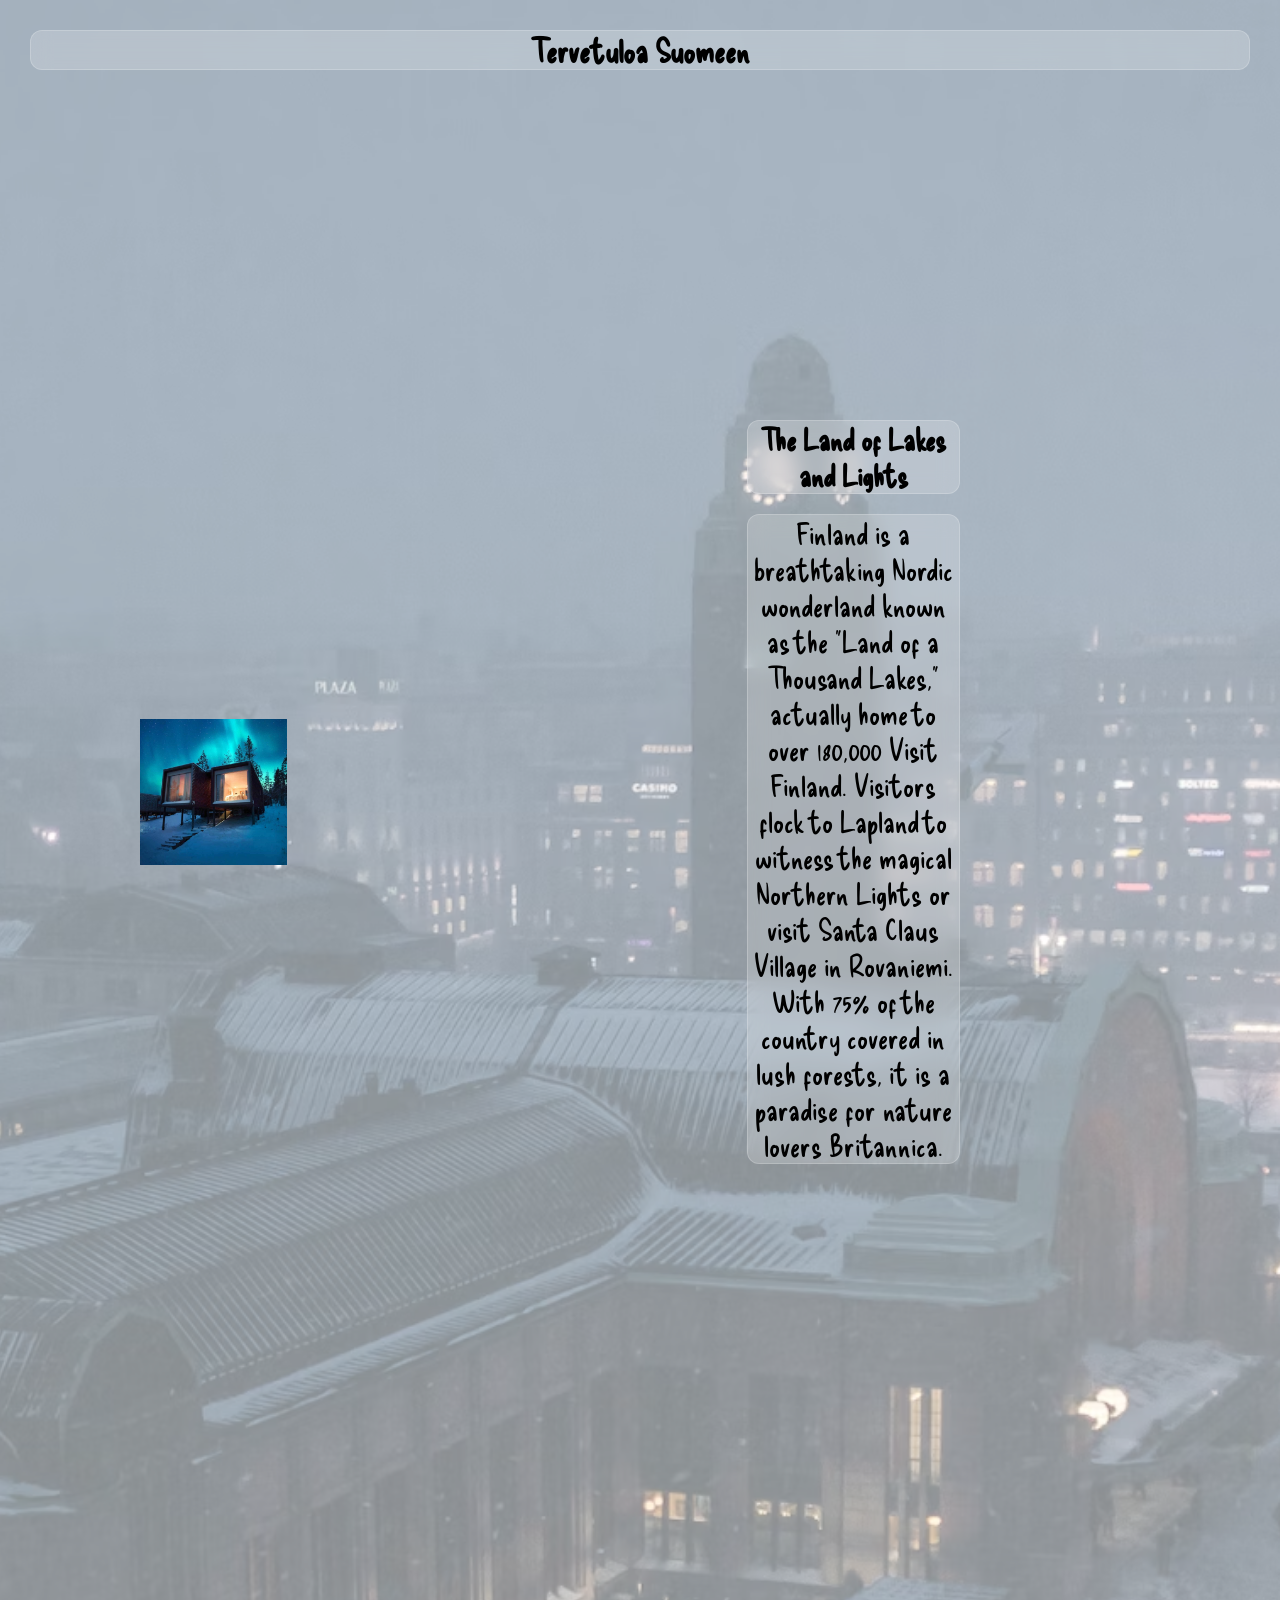
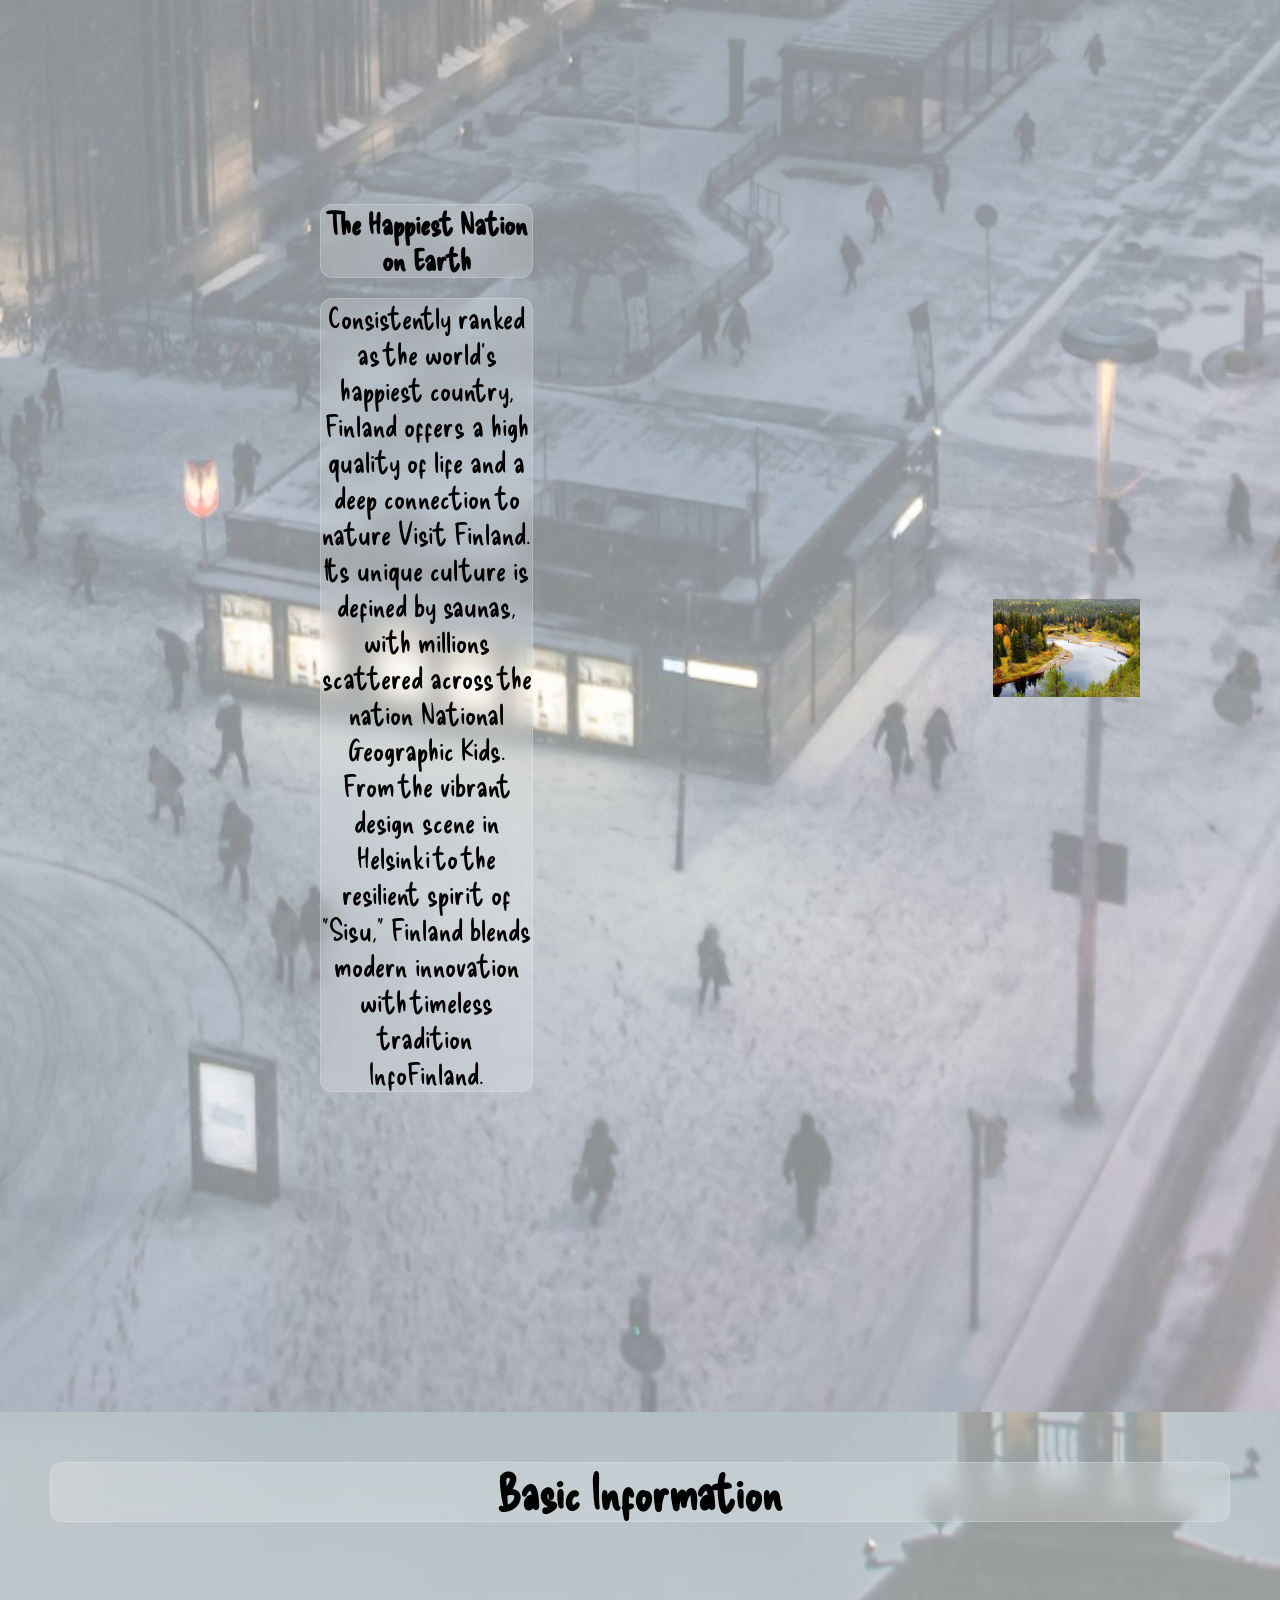
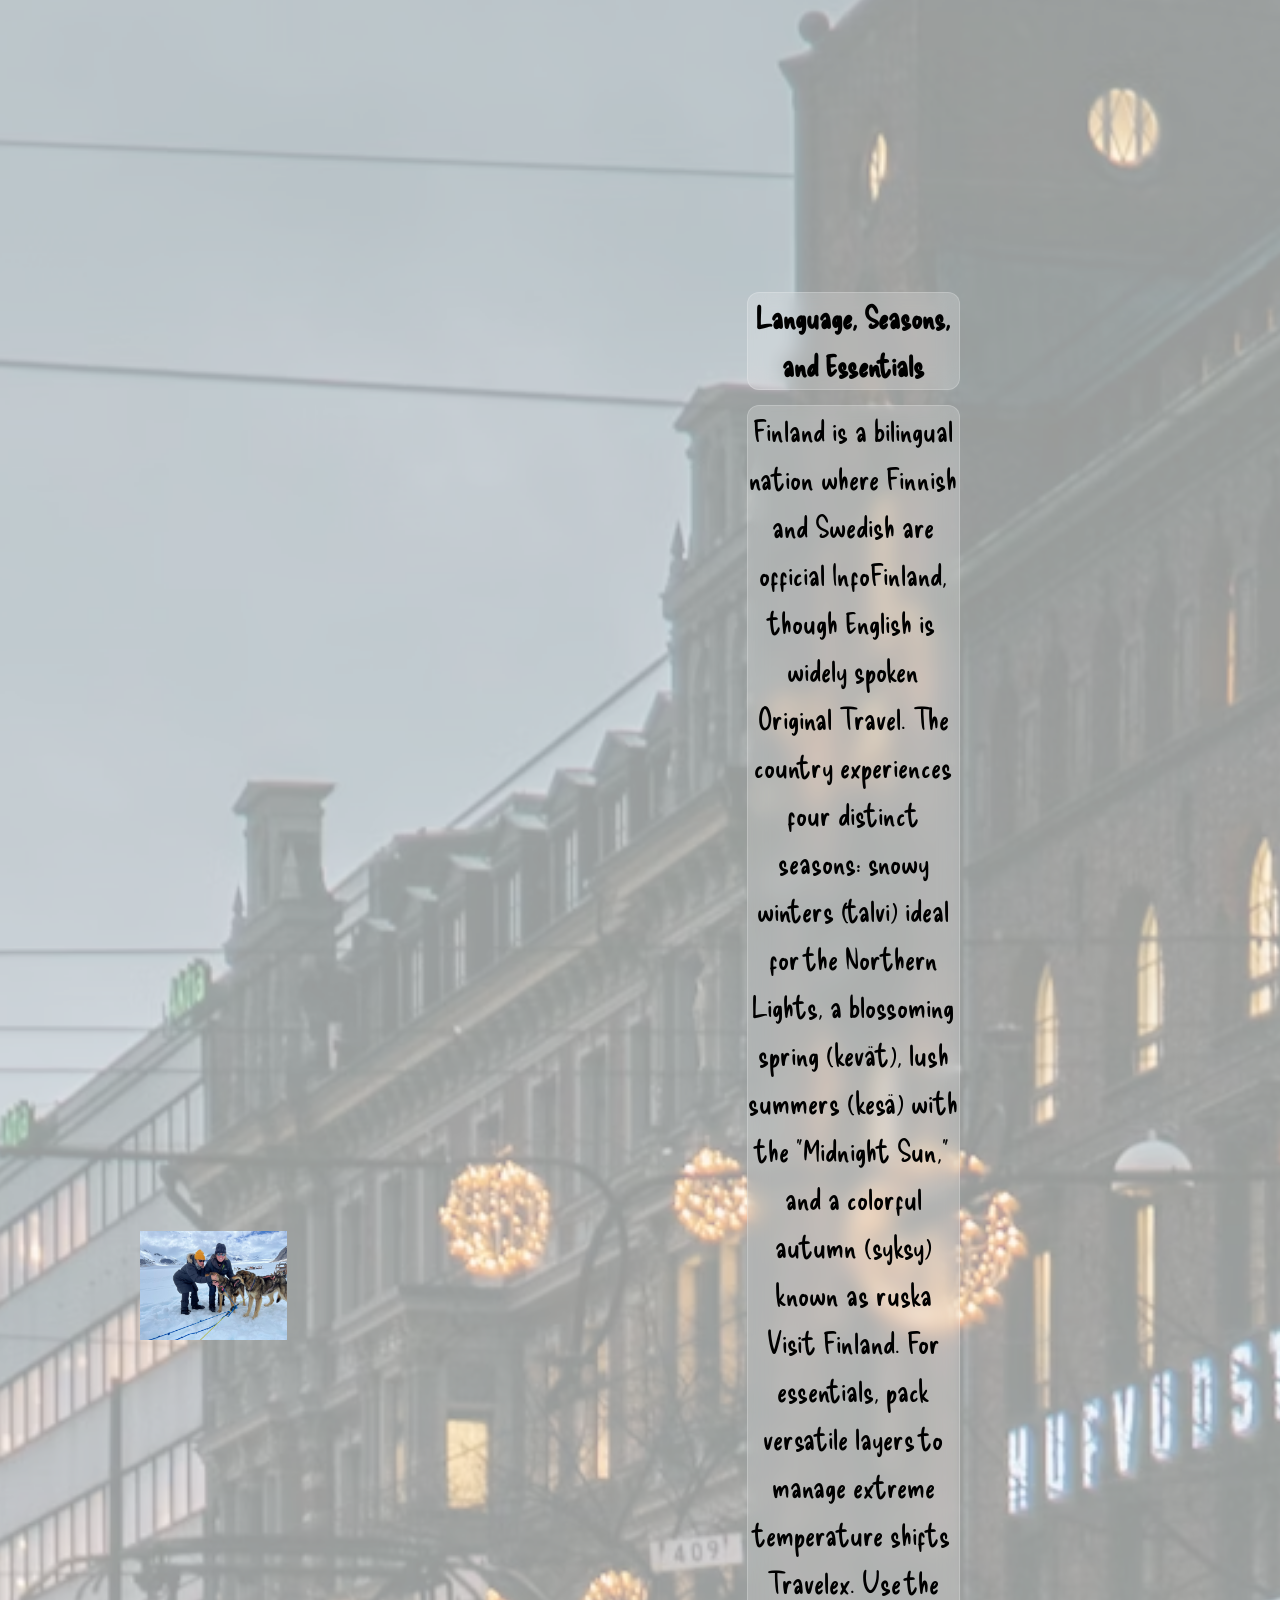
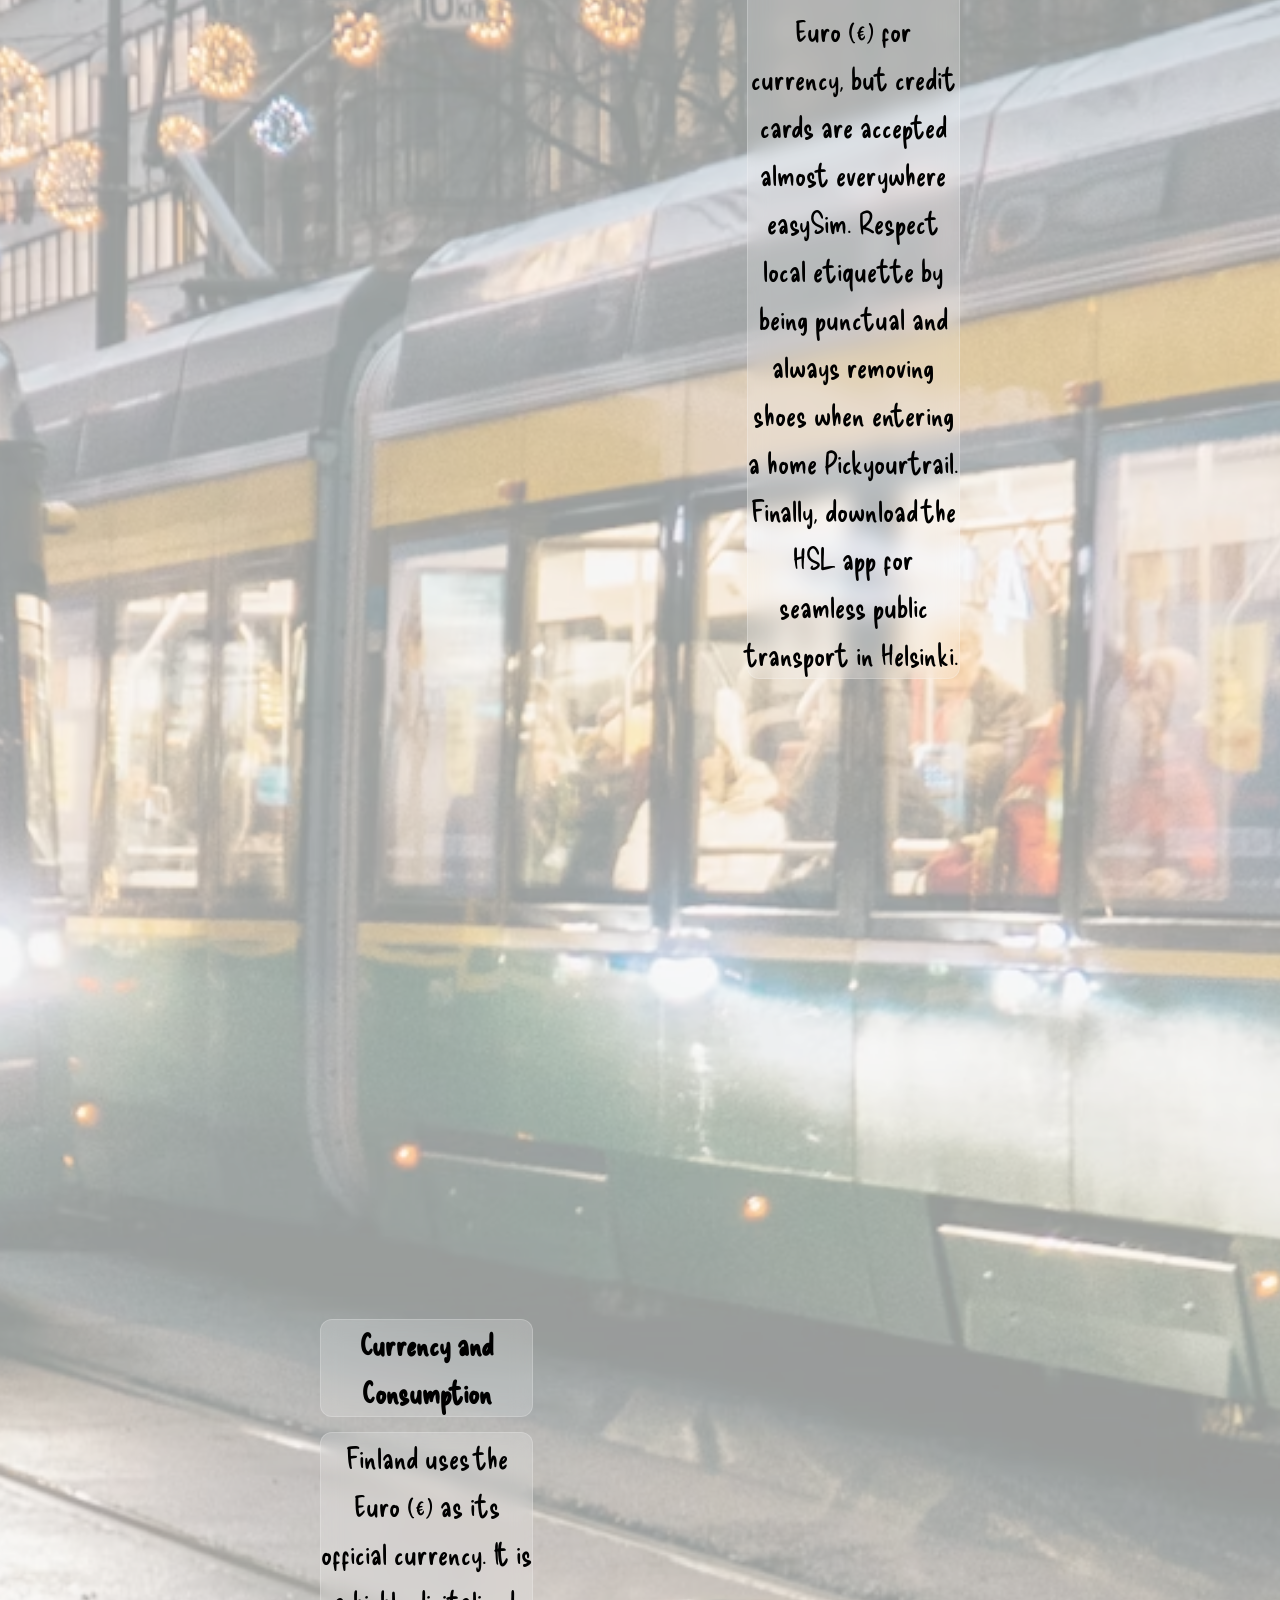
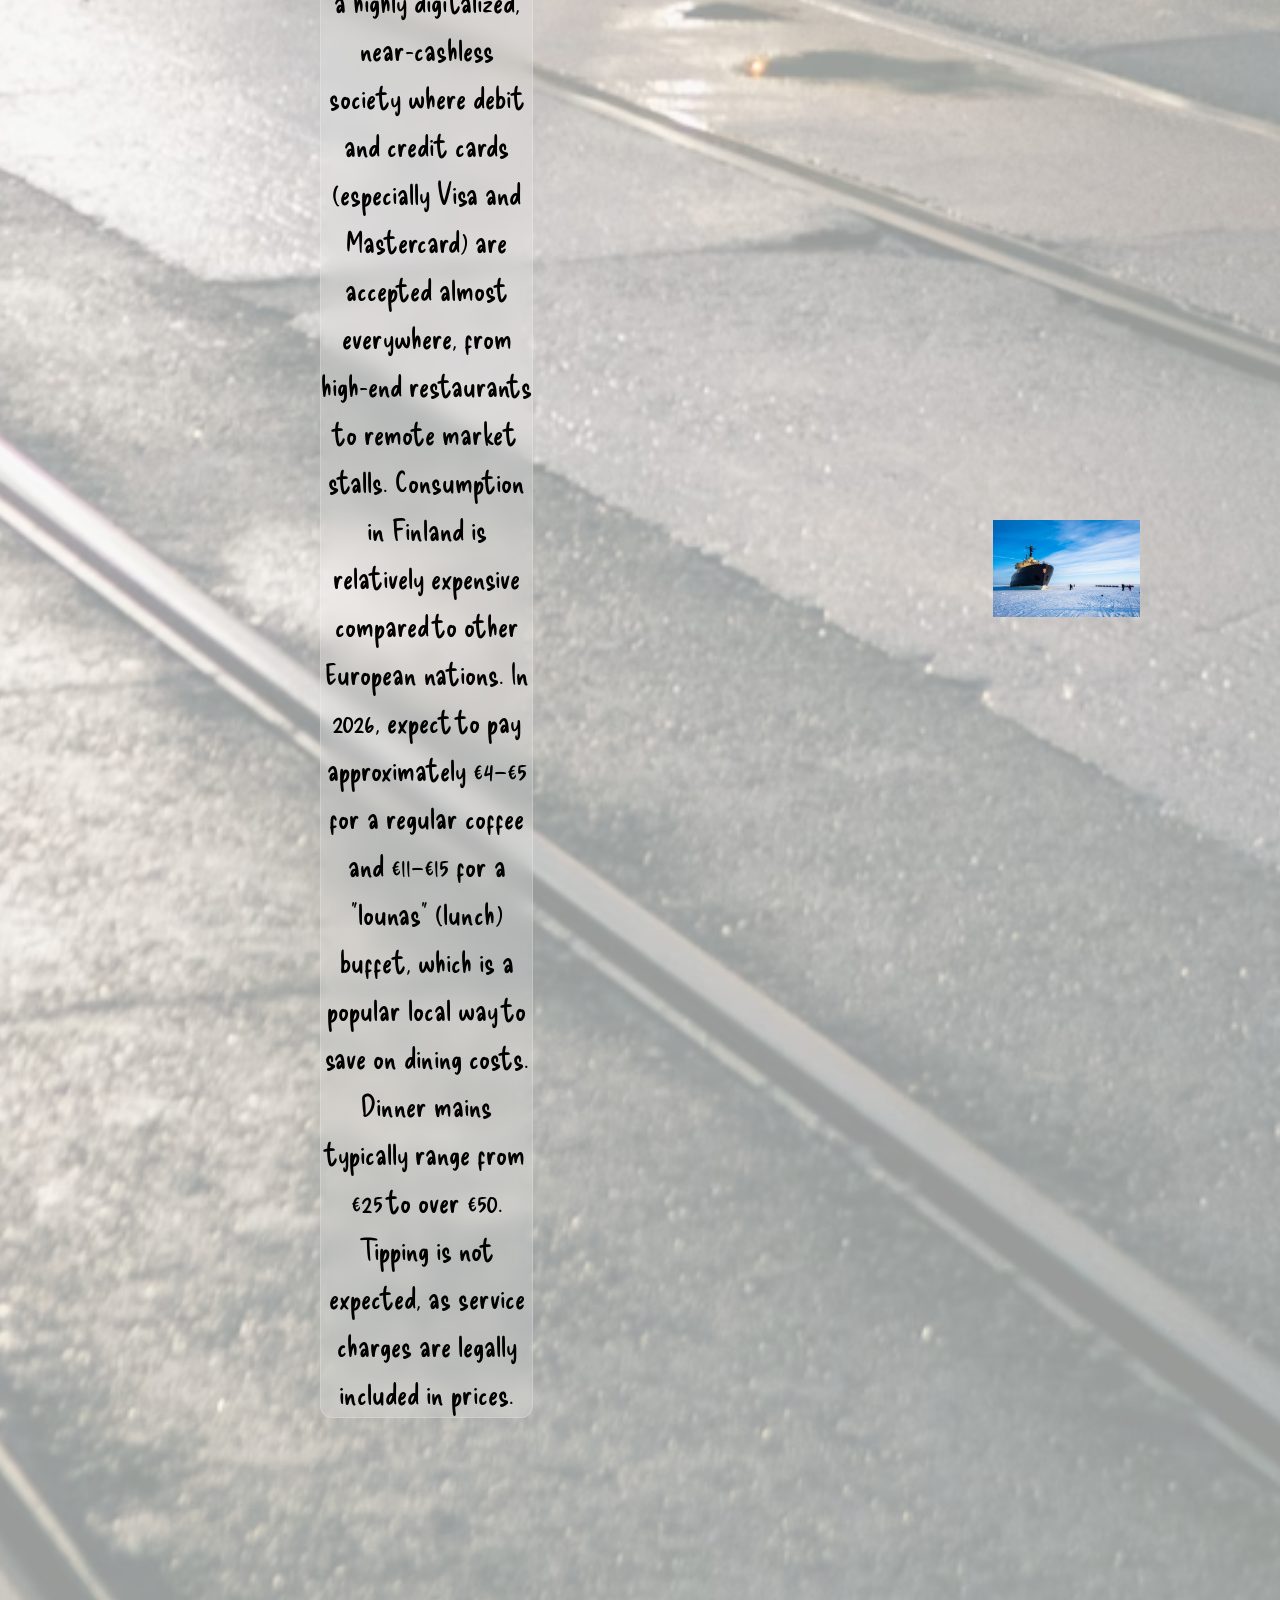
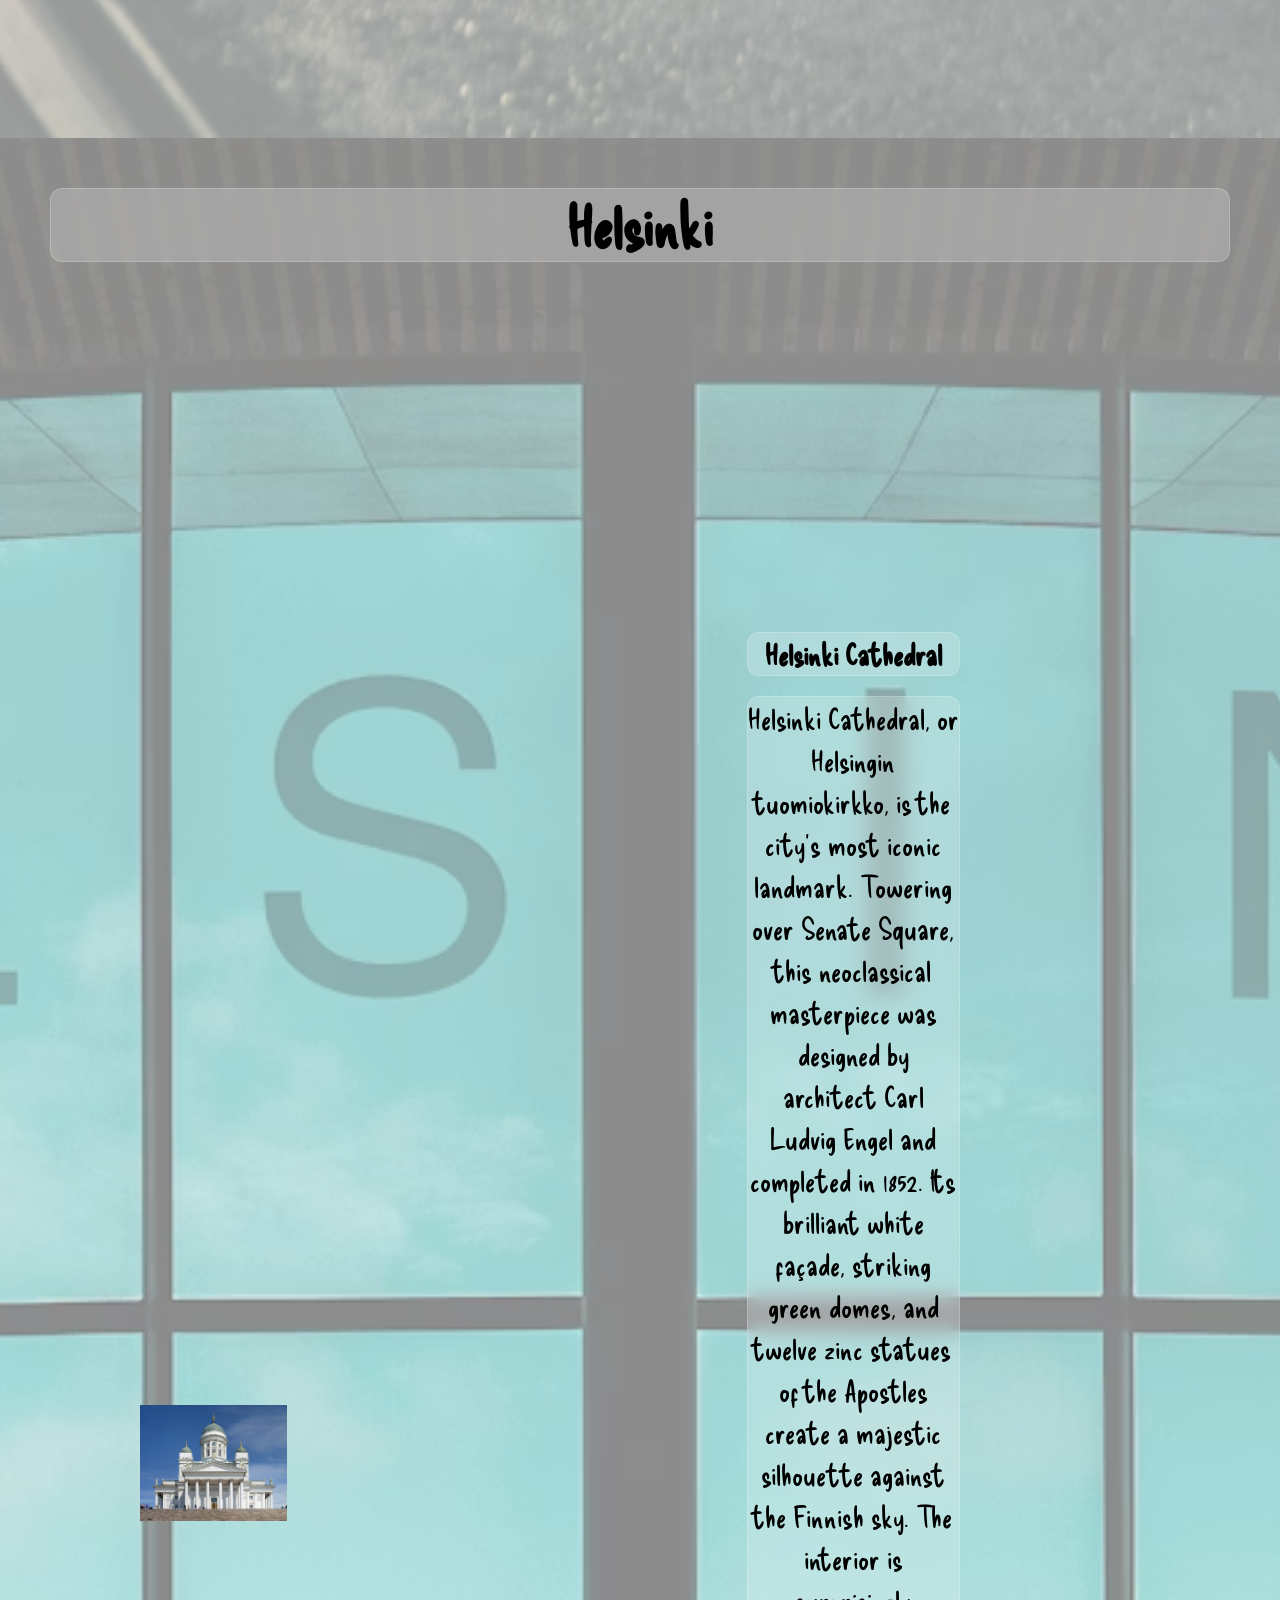
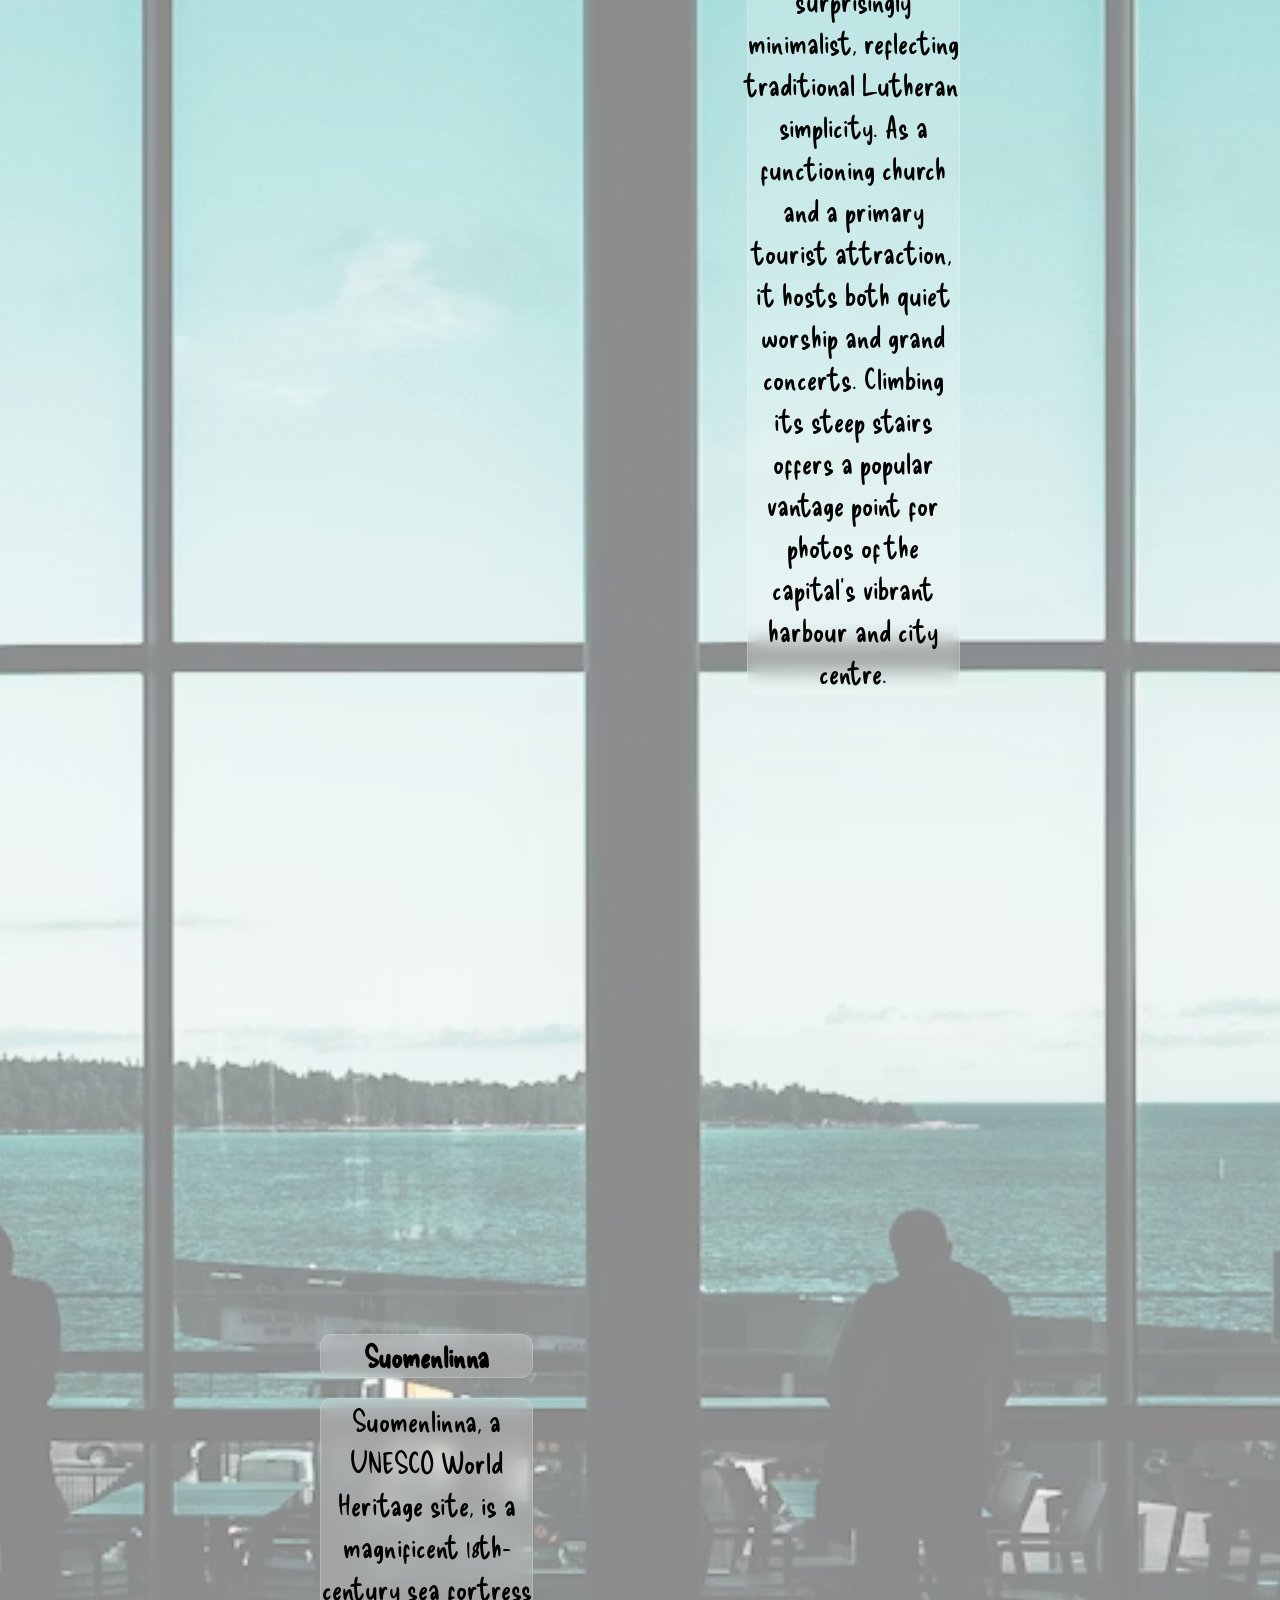
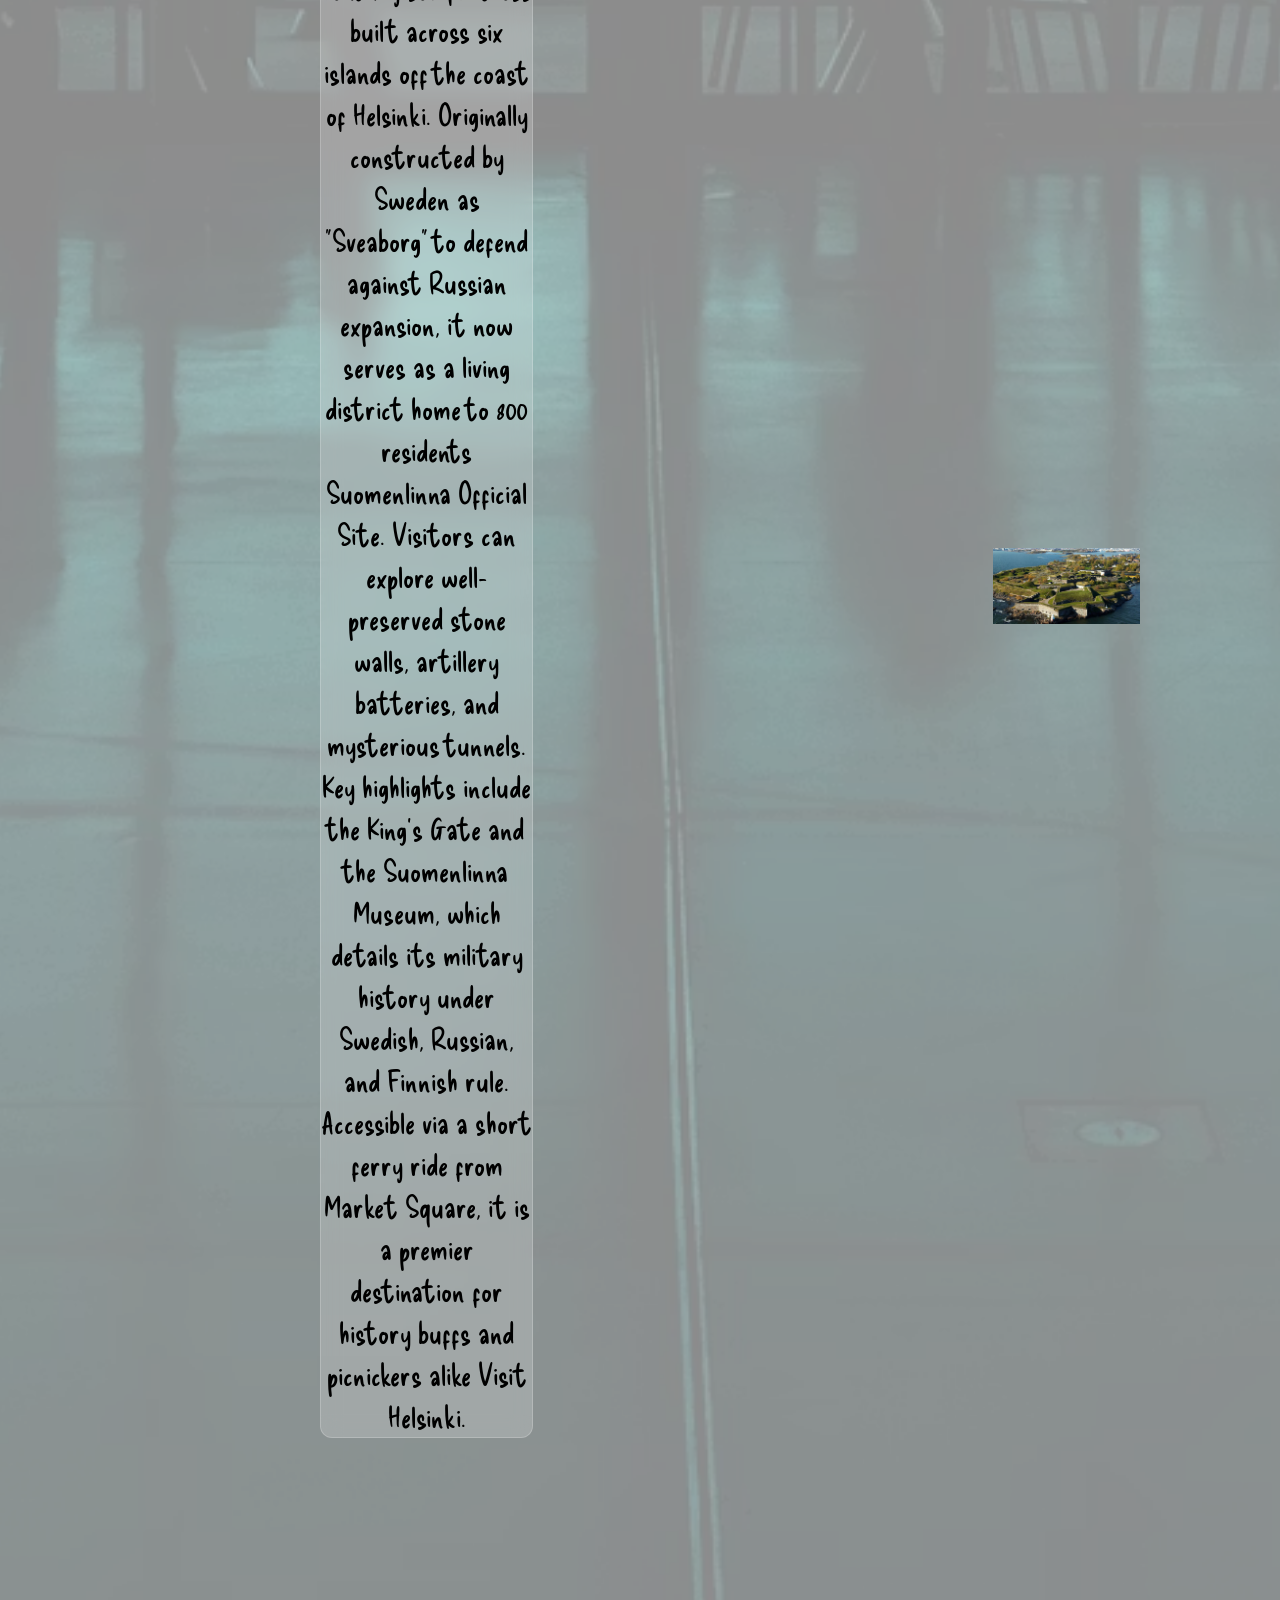
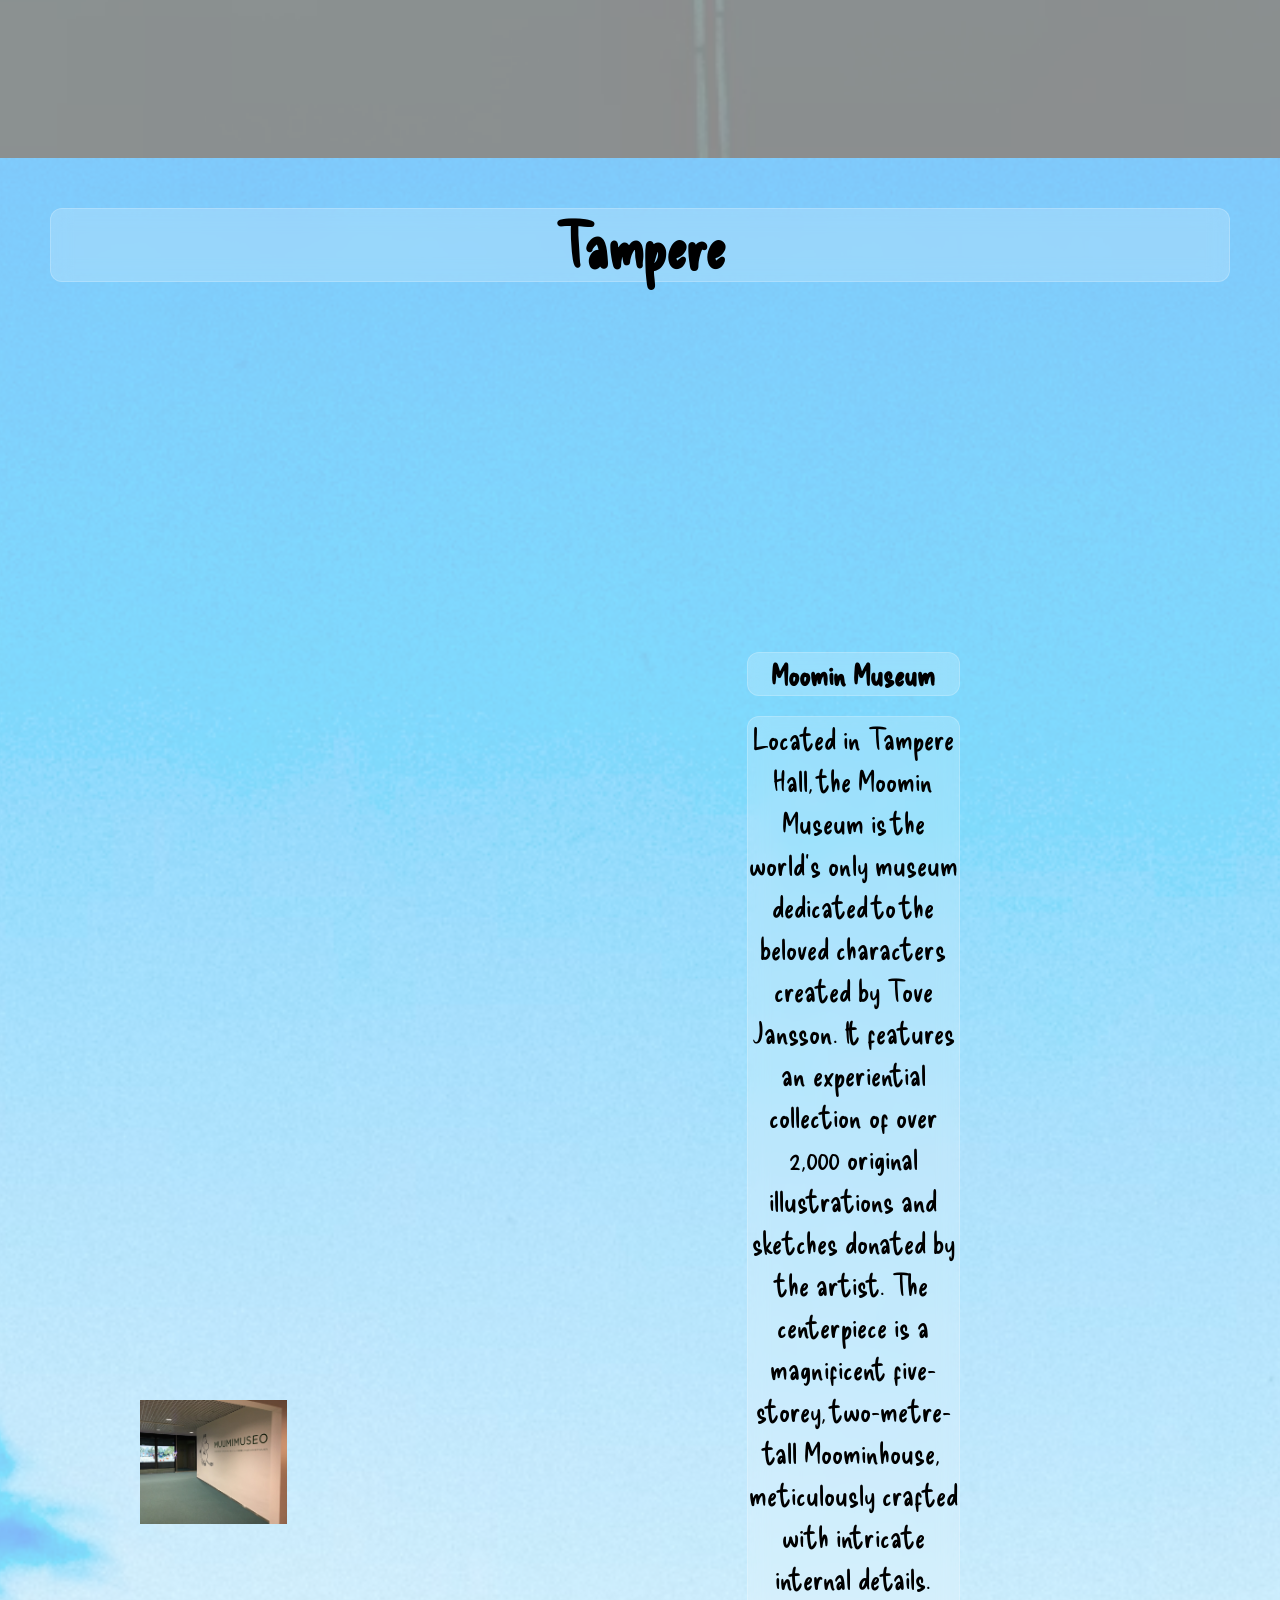
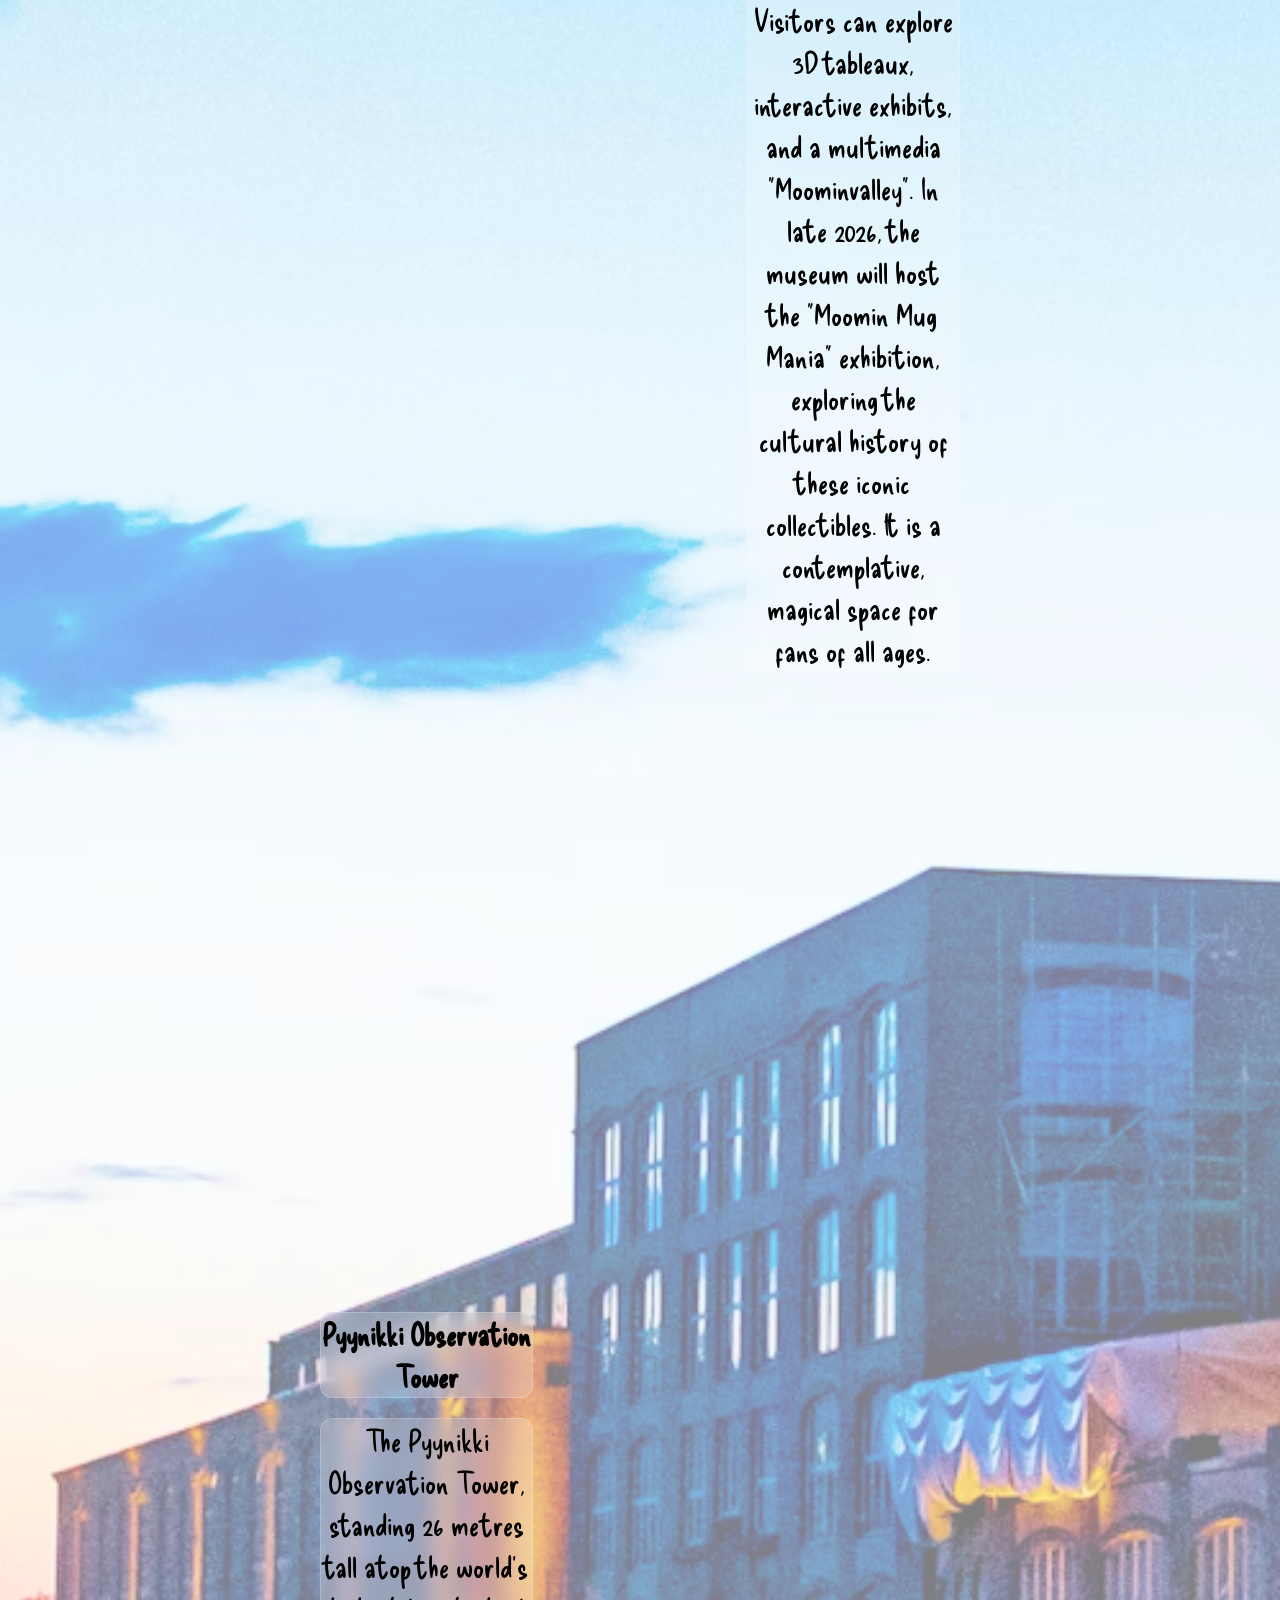
<file: finland.html>
<!doctype html>
<html lang="en">
  <head>
    <meta charset="UTF-8" />
    <meta name="viewport" content="width=device-width, initial-scale=1.0" />
    <title>Welcome to Finland</title>
    <link
      href="https://fonts.googleapis.com/css2?family=Delicious+Handrawn&family=Pacifico&display=swap"
      rel="stylesheet"
    />
    <link rel="stylesheet" href="./css/finland.css" />
  </head>
  <body>
    <main class="container">
      <div class="information">
        <div><h1 class="h1">Tervetuloa Suomeen</h1></div>
        <div class="inforimg">
          <img src="./css/finland/finland0-1.avif" alt="" />
        </div>
        <div class="infortext">
          <h3>The Land of Lakes and Lights</h3>
          <p>
            Finland is a breathtaking Nordic wonderland known as the “Land of a
            Thousand Lakes,” actually home to over 180,000 Visit Finland.
            Visitors flock to Lapland to witness the magical Northern Lights or
            visit Santa Claus Village in Rovaniemi. With 75% of the country
            covered in lush forests, it is a paradise for nature lovers
            Britannica.
          </p>
        </div>
        <div class="infortext1">
          <h3>The Happiest Nation on Earth</h3>
          <p>
            Consistently ranked as the world's happiest country, Finland offers
            a high quality of life and a deep connection to nature Visit
            Finland. Its unique culture is defined by saunas, with millions
            scattered across the nation National Geographic Kids. From the
            vibrant design scene in Helsinki to the resilient spirit of “Sisu,”
            Finland blends modern innovation with timeless tradition
            InfoFinland.
          </p>
        </div>
        <div class="inforimg1">
          <img src="./css/finland/finland0-2.avif" alt="" />
        </div>
      </div>
      <div class="basicinformatiom">
        <div><h1 class="h1">Basic Information</h1></div>
        <div class="basicinforimg">
          <img src="./css/finland/finland0-3.avif" alt="" />
        </div>
        <div class="basicinfortext">
          <h3>Language, Seasons, and Essentials</h3>
          <p>
            Finland is a bilingual nation where Finnish and Swedish are official
            InfoFinland, though English is widely spoken Original Travel. The
            country experiences four distinct seasons: snowy winters (talvi)
            ideal for the Northern Lights, a blossoming spring (kevät), lush
            summers (kesä) with the "Midnight Sun," and a colorful autumn
            (syksy) known as ruska Visit Finland. For essentials, pack versatile
            layers to manage extreme temperature shifts Travelex. Use the Euro
            (€) for currency, but credit cards are accepted almost everywhere
            easySim. Respect local etiquette by being punctual and always
            removing shoes when entering a home Pickyourtrail. Finally, download
            the HSL app for seamless public transport in Helsinki.
          </p>
        </div>
        <div class="basicinfortext1">
          <h3>Currency and Consumption</h3>
          <p>
            Finland uses the Euro (€) as its official currency. It is a highly
            digitalized, near-cashless society where debit and credit cards
            (especially Visa and Mastercard) are accepted almost everywhere,
            from high-end restaurants to remote market stalls. Consumption in
            Finland is relatively expensive compared to other European nations.
            In 2026, expect to pay approximately €4–€5 for a regular coffee and
            €11–€15 for a "lounas" (lunch) buffet, which is a popular local way
            to save on dining costs. Dinner mains typically range from €25 to
            over €50. Tipping is not expected, as service charges are legally
            included in prices.
          </p>
        </div>
        <div class="basicinforimg1">
          <img src="./css/finland/finland0-4.avif" alt="" />
        </div>
      </div>
      <div class="locationintroduction0">
        <div><h1 class="h1">Helsinki</h1></div>
        <div class="loccationintroimg0">
          <img src="./css/finland/finland0-5.avif" alt="" />
        </div>
        <div class="loccationintrotext0">
          <h3>Helsinki Cathedral</h3>
          <p>
            Helsinki Cathedral, or Helsingin tuomiokirkko, is the city's most
            iconic landmark. Towering over Senate Square, this neoclassical
            masterpiece was designed by architect Carl Ludvig Engel and
            completed in 1852. Its brilliant white façade, striking green domes,
            and twelve zinc statues of the Apostles create a majestic silhouette
            against the Finnish sky. The interior is surprisingly minimalist,
            reflecting traditional Lutheran simplicity. As a functioning church
            and a primary tourist attraction, it hosts both quiet worship and
            grand concerts. Climbing its steep stairs offers a popular vantage
            point for photos of the capital’s vibrant harbour and city centre.
          </p>
        </div>
        <div class="loccationintrotext0-1">
          <h3>Suomenlinna</h3>
          <p>
            Suomenlinna, a UNESCO World Heritage site, is a magnificent
            18th-century sea fortress built across six islands off the coast of
            Helsinki. Originally constructed by Sweden as "Sveaborg" to defend
            against Russian expansion, it now serves as a living district home
            to 800 residents Suomenlinna Official Site. Visitors can explore
            well-preserved stone walls, artillery batteries, and mysterious
            tunnels. Key highlights include the King’s Gate and the Suomenlinna
            Museum, which details its military history under Swedish, Russian,
            and Finnish rule. Accessible via a short ferry ride from Market
            Square, it is a premier destination for history buffs and picnickers
            alike Visit Helsinki.
          </p>
        </div>
        <div class="loccationintroimg0-1">
          <img src="./css/finland/finland0-6.avif" alt="" />
        </div>
      </div>
      <div class="locationintroduction1-1">
        <div><h1 class="h1">Tampere</h1></div>
        <div class="loccationintroimg1">
          <img src="./css/finland/finland0-7.avif" alt="" />
        </div>
        <div class="loccationintrotext1">
          <h3>Moomin Museum</h3>
          <p>
            Located in Tampere Hall, the Moomin Museum is the world’s only
            museum dedicated to the beloved characters created by Tove Jansson.
            It features an experiential collection of over 2,000 original
            illustrations and sketches donated by the artist. The centerpiece is
            a magnificent five-storey, two-metre-tall Moominhouse, meticulously
            crafted with intricate internal details. Visitors can explore 3D
            tableaux, interactive exhibits, and a multimedia "Moominvalley". In
            late 2026, the museum will host the "Moomin Mug Mania" exhibition,
            exploring the cultural history of these iconic collectibles. It is a
            contemplative, magical space for fans of all ages.
          </p>
        </div>
        <div class="loccationintrotext1-1">
          <h3>Pyynikki Observation Tower</h3>
          <p>
            The Pyynikki Observation Tower, standing 26 metres tall atop the
            world’s highest longitudinal gravel ridge, offers the most
            breathtaking views in Tampere [1, 5]. From the top, visitors enjoy a
            360-degree panorama of the shimmering lakes Näsijärvi and Pyhäjärvi.
            Built in 1929 from local red granite, the tower is equally famous
            for its ground-floor café, which serves legendary cardamom doughnuts
            (munkki) [3, 4]. In 2026, it remains a "must-visit" for the perfect
            blend of natural scenery and local treats. The surrounding nature
            reserve also features beautiful forest trails ideal for seasonal
            hiking.
          </p>
        </div>
        <div class="loccationintroimg1-1">
          <img src="./css/finland/finland0-8.avif" alt="" />
        </div>
      </div>
      <div class="locationintroduction2">
        <div><h1 class="h1">Turku</h1></div>
        <div class="loccationintroimg2">
          <img src="./css/finland/finland0-9.avif" alt="" />
        </div>
        <div class="loccationintrotext2">
          <h3>Turku Castle</h3>
          <p>
            Established in 1280, Turku Castle is one of Finland’s oldest and
            most significant historical monuments Turun linna. This massive
            stone fortress has served as a defensive bastion, a majestic royal
            palace, and a prison throughout its long history. Today, it
            functions as a museum where visitors can wander through medieval
            rooms, Renaissance banquet halls, and the iconic "King’s Hall."
            Located at the mouth of the Aura River, the castle provides a deep
            dive into the era of Swedish rule and is a must-visit for history
            enthusiasts exploring Finland’s medieval roots Visit Turku.
          </p>
        </div>
        <div class="loccationintrotext2-1">
          <h3>Turku Cathedral</h3>
          <p>
            Considered the "National Sanctuary of Finland," Turku Cathedral was
            consecrated in 1300 and remains the most important religious
            building in the country Turun tuomiokirkko. This majestic brick
            cathedral, located in the heart of the city, is dedicated to the
            Virgin Mary and St. Henry. Its impressive 101-metre-high tower is a
            defining feature of the skyline. Inside, the cathedral serves as a
            museum and final resting place for Swedish Queen Karin Månsdotter
            and several influential bishops. It is a living monument of Finnish
            history, hosting regular services and frequent organ concerts Visit
            Finland.
          </p>
        </div>
        <div class="loccationintroimg2-1">
          <img src="./css/finland/finland1-0.avif" alt="" />
        </div>
      </div>
      <div class="locationintroduction3">
        <div><h1 class="h1">Rovaniemi</h1></div>
        <div class="loccationintroimg3">
          <img src="./css/finland/finland1-1.avif" alt="" />
        </div>
        <div class="loccationintrotext3">
          <h3>Santa Claus Village</h3>
          <p>
            Santa Claus Village is a magical destination where the spirit of
            Christmas lives year-round. Located exactly on the Arctic Circle,
            visitors can officially cross the line into the Arctic and receive a
            certificate for the feat. The main highlight is meeting Santa Claus
            in his office, followed by sending postcards with a unique Arctic
            Circle postmark from the Santa Claus Main Post Office. The village
            also features reindeer sleigh rides, husky parks, and charming
            boutiques, making it the premier destination for families and
            holiday enthusiasts worldwide Visit Rovaniemi.
          </p>
        </div>
        <div class="loccationintrotext3-1">
          <h3>Arktikum</h3>
          <p>
            Arktikum is a world-class museum and science centre that provides a
            deep dive into Arctic life and history. Its most striking feature is
            the 172-metre-long glass tunnel that extends towards the Ounasjoki
            River, serving as a "Gateway to the North." Inside, the exhibitions
            explore the culture of the Sámi people, Arctic nature, and the
            history of Lapland. It is also one of the best indoor spots to learn
            about the science behind the Northern Lights through immersive
            displays, offering a thought-provoking perspective on the changing
            northern environment Arctic Centre.
          </p>
        </div>
        <div class="loccationintroimg3-1">
          <img src="./css/finland/finland1-2.avif" alt="" />
        </div>
      </div>
    </main>
  </body>
</html>
</file>
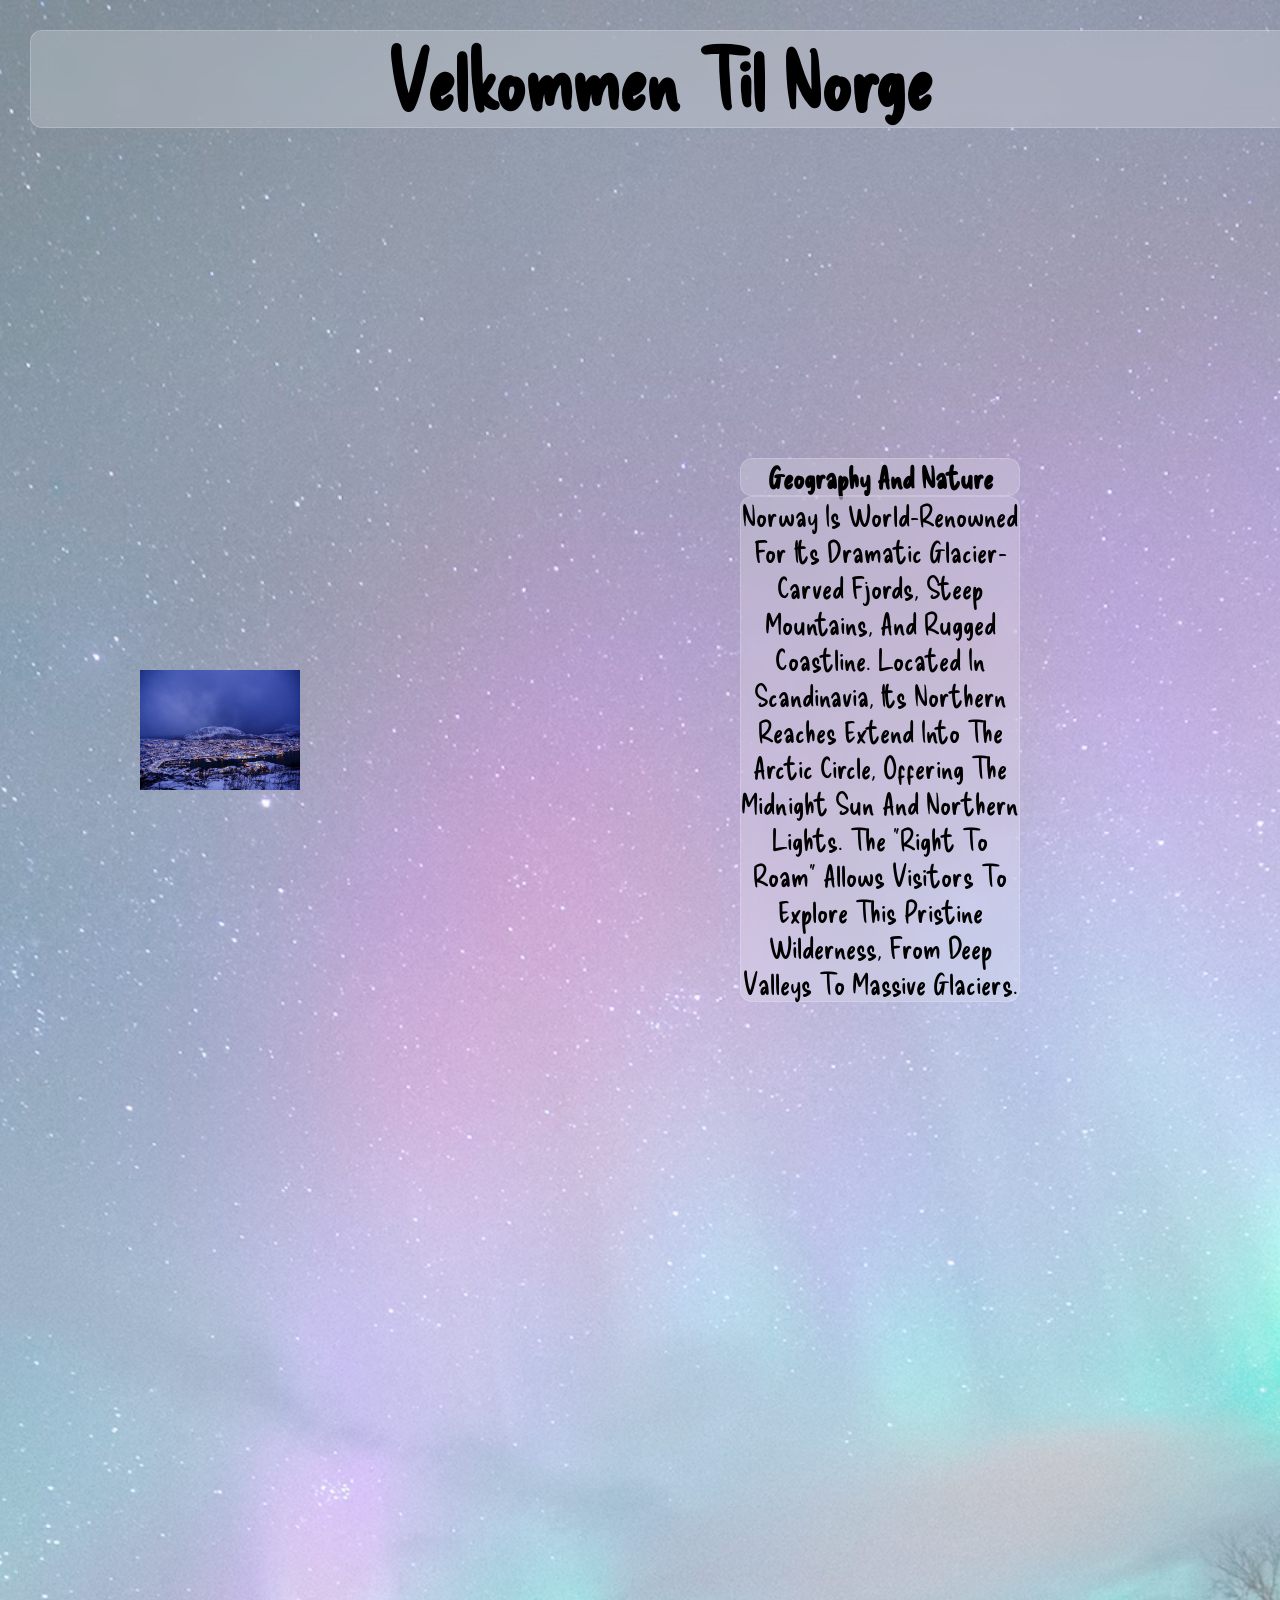
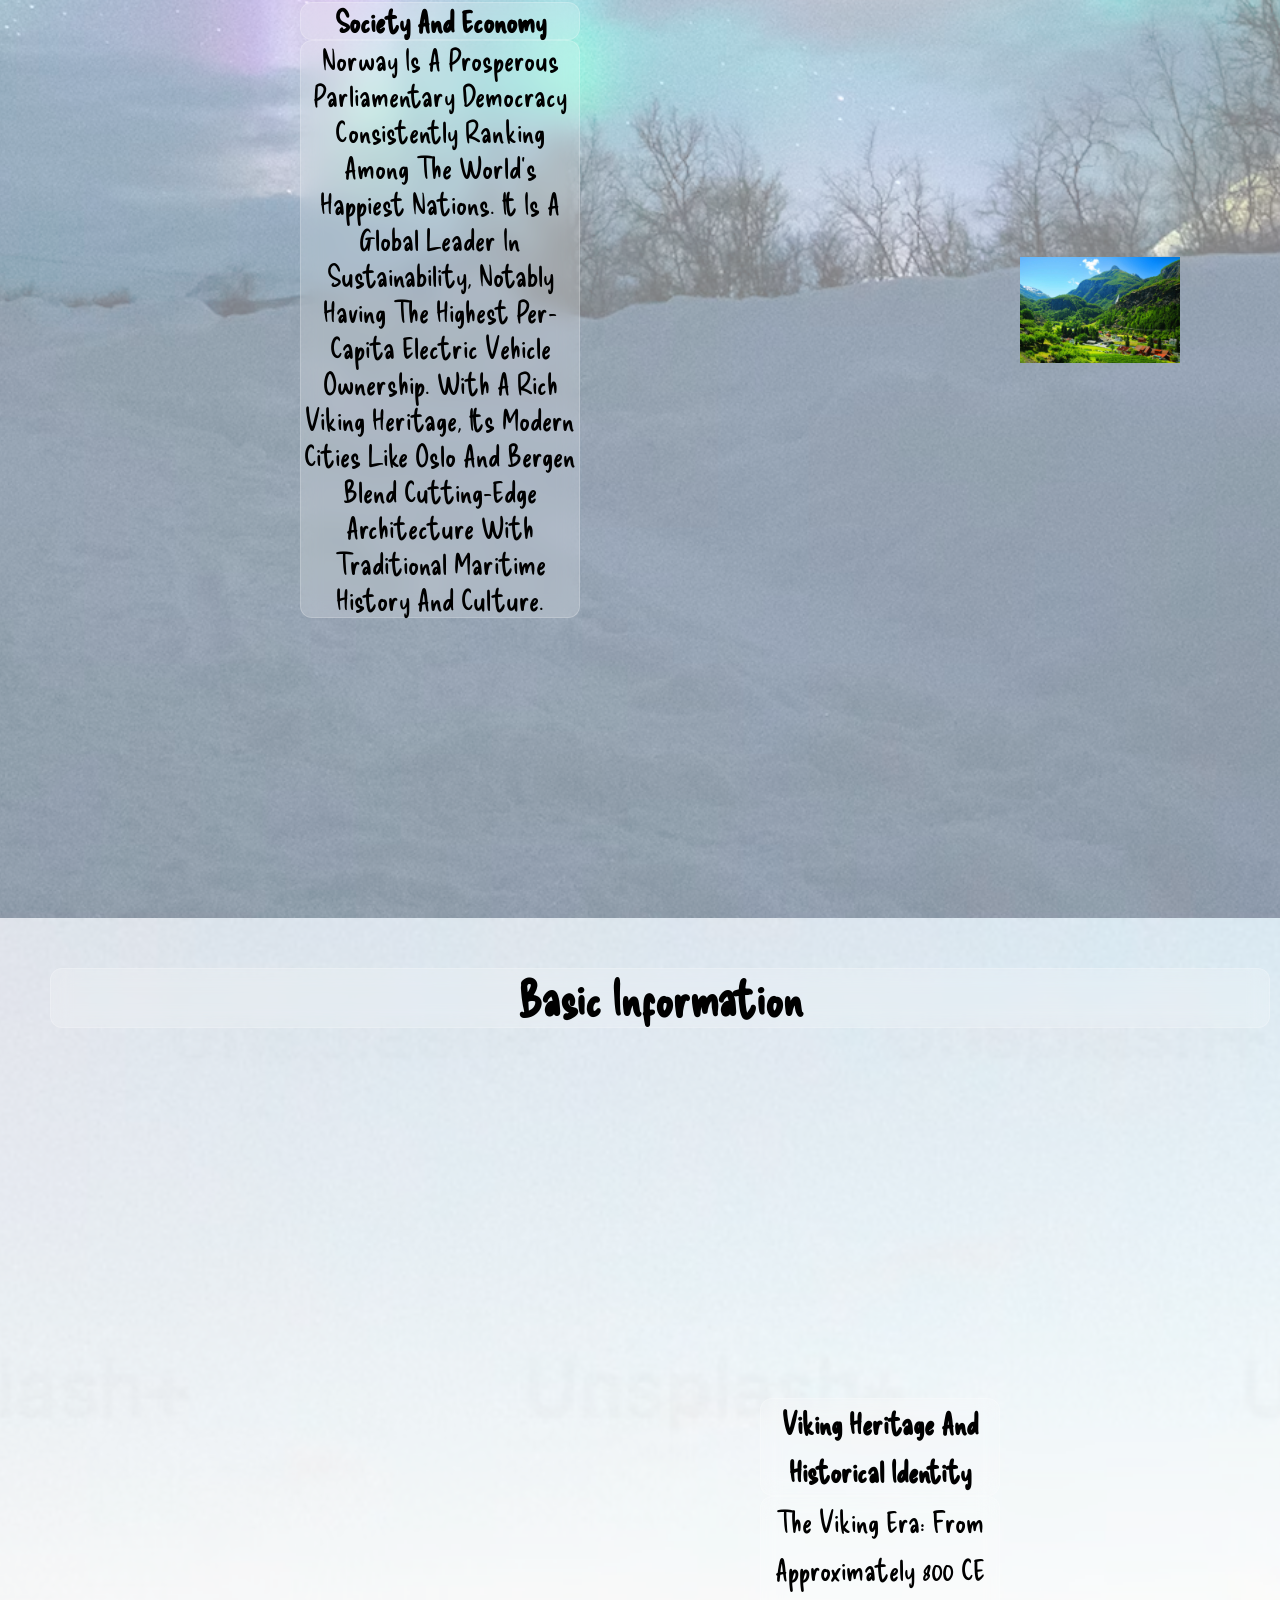
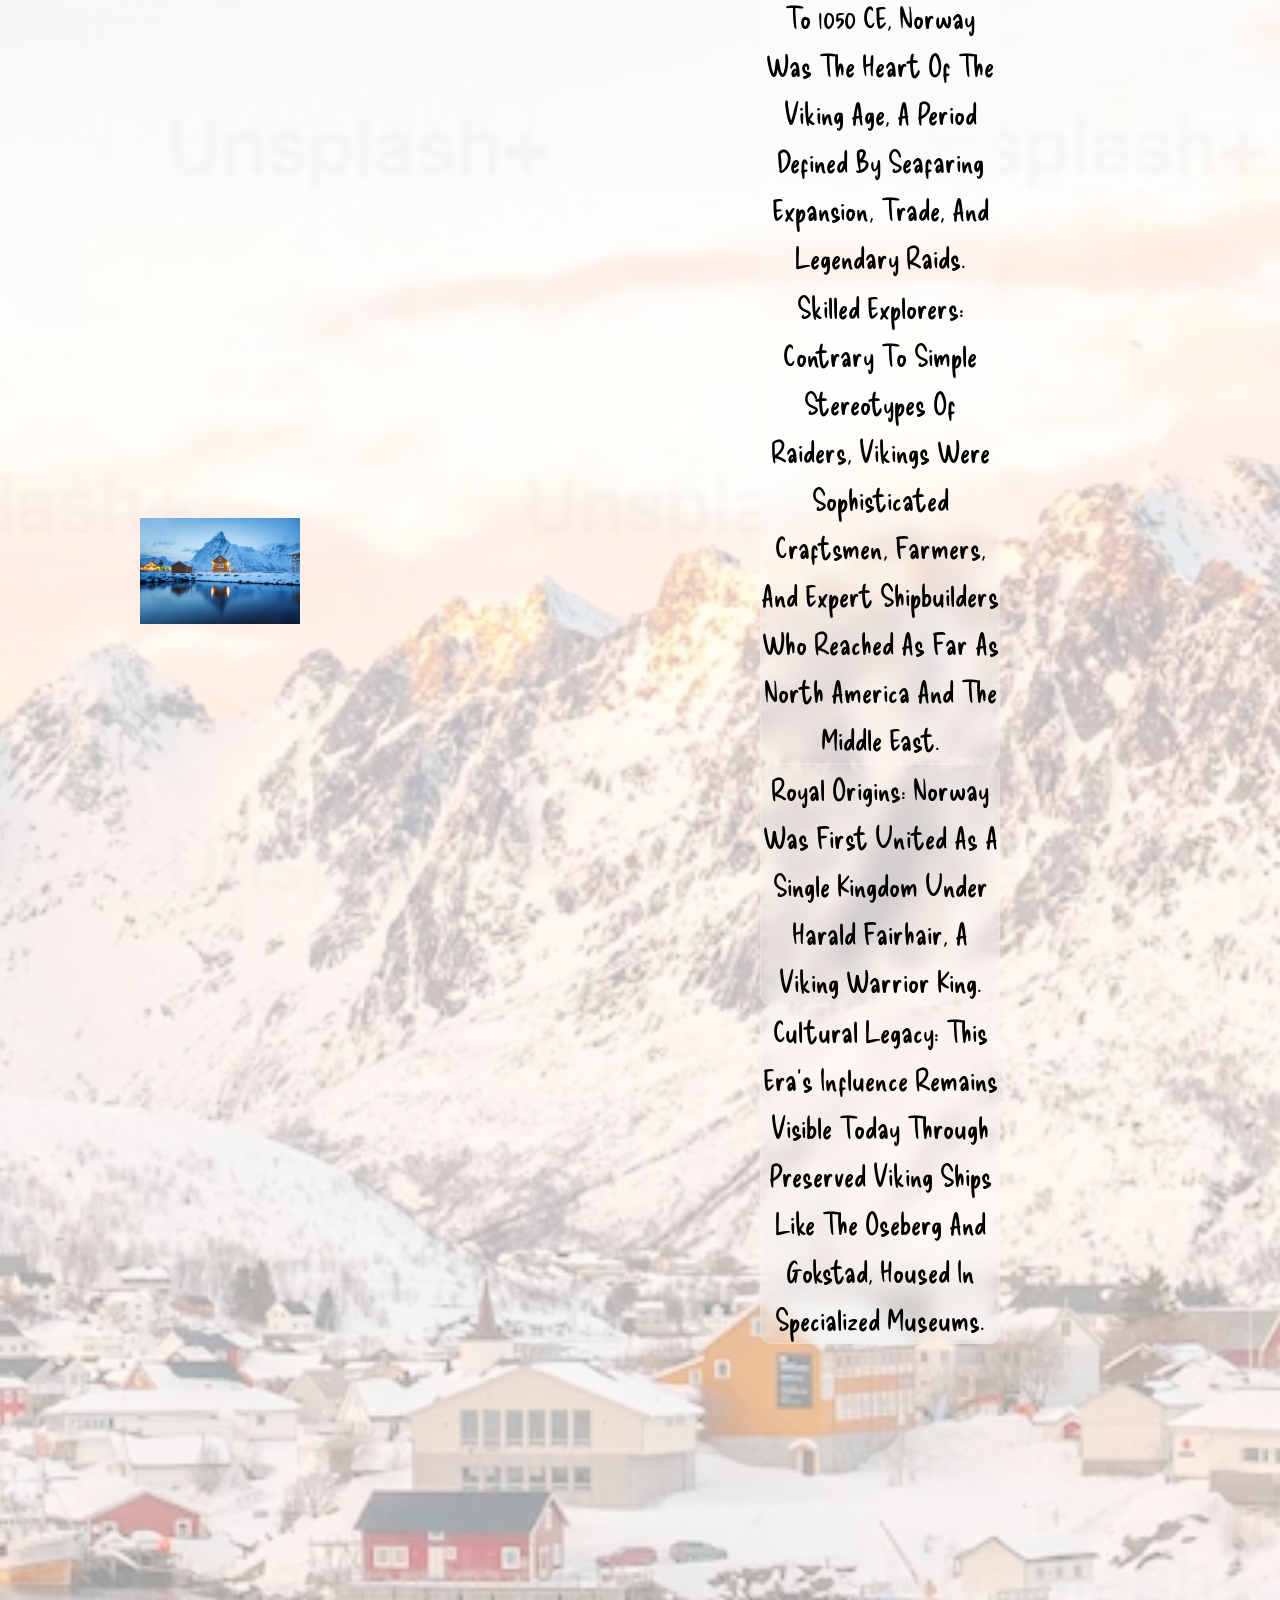
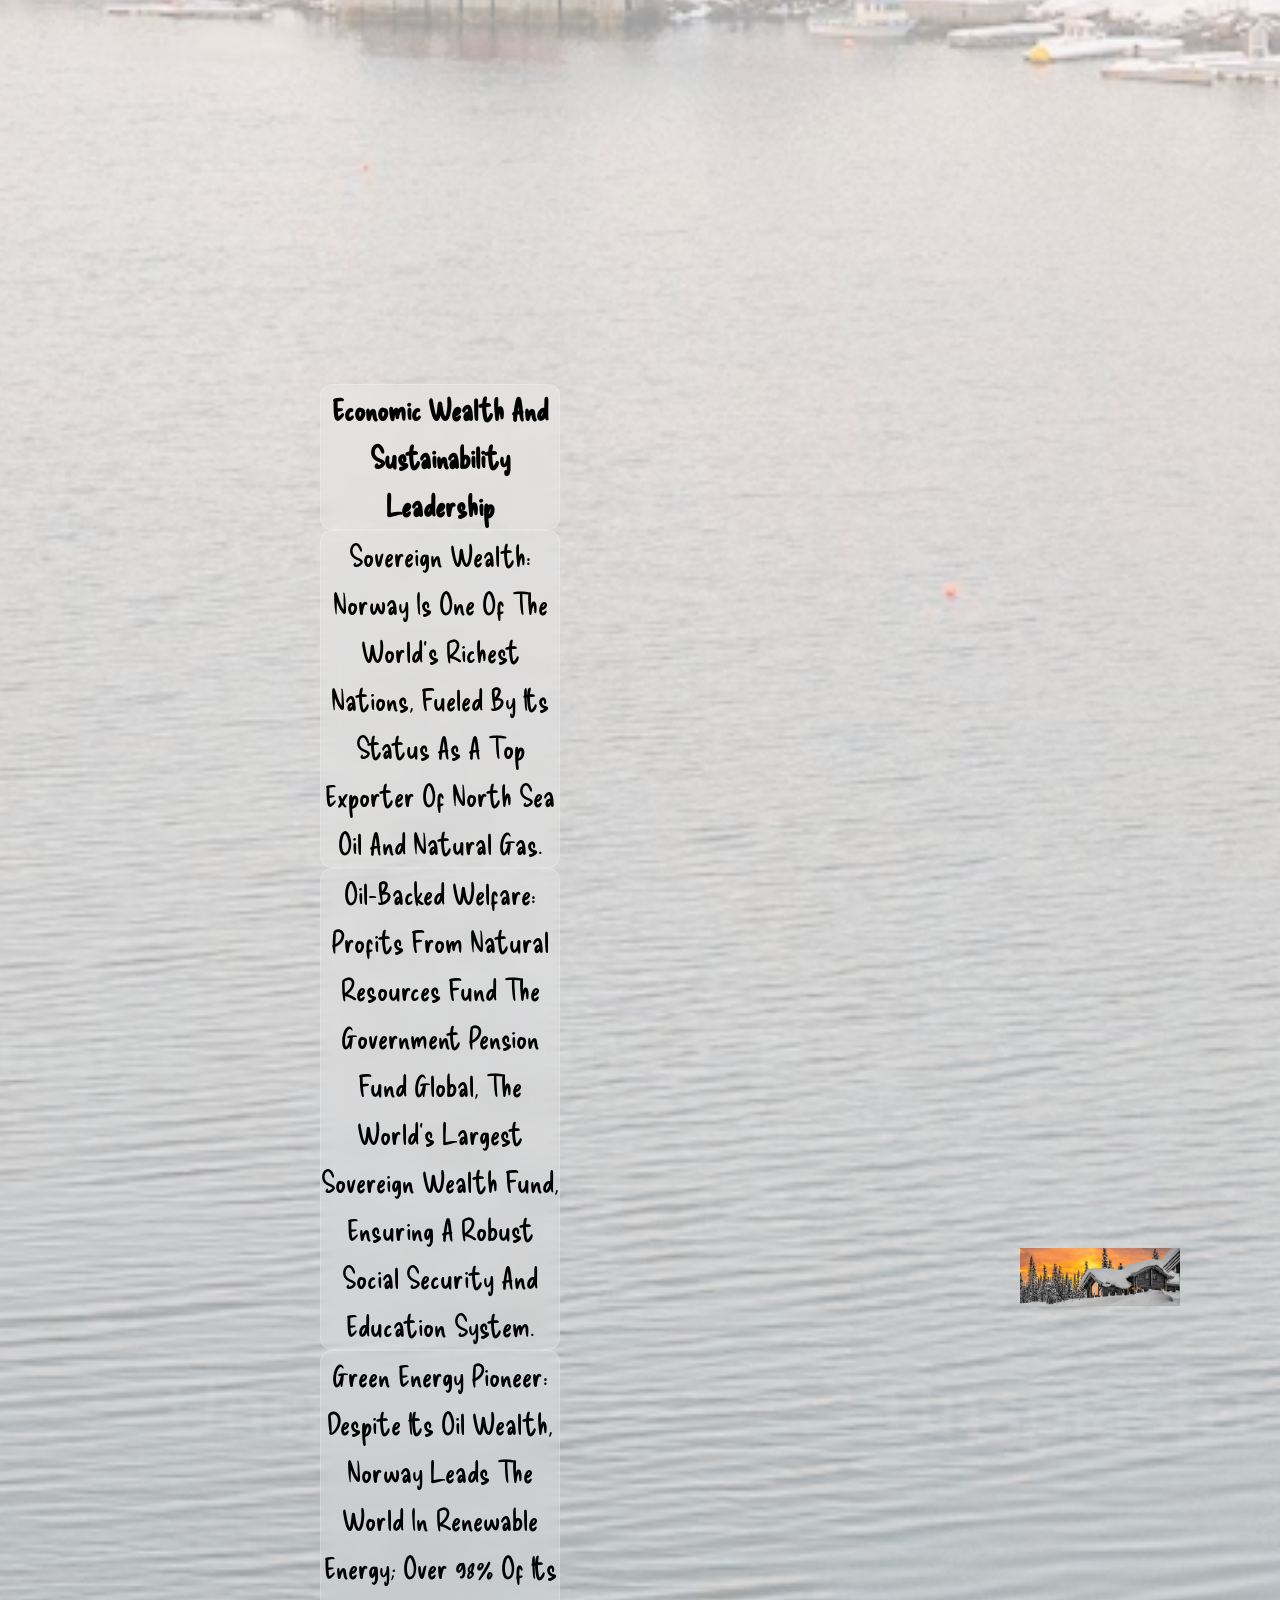
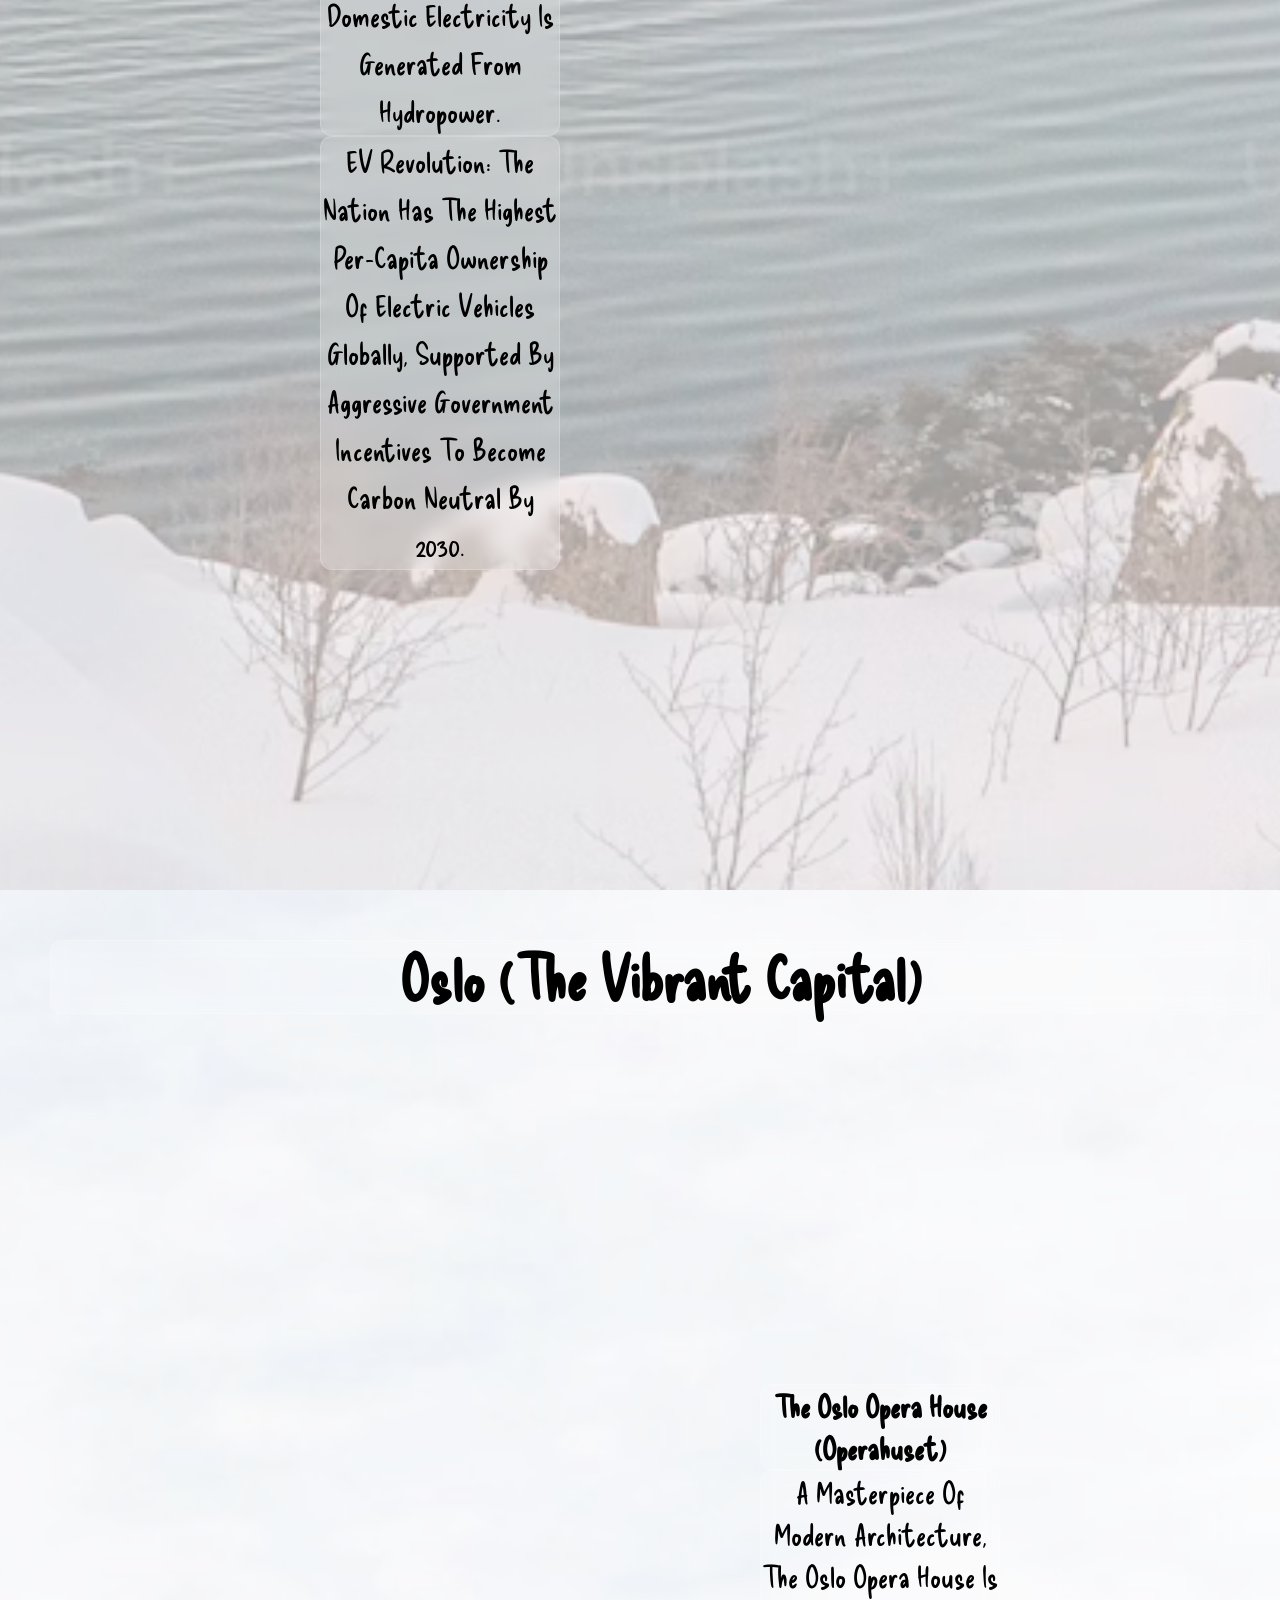
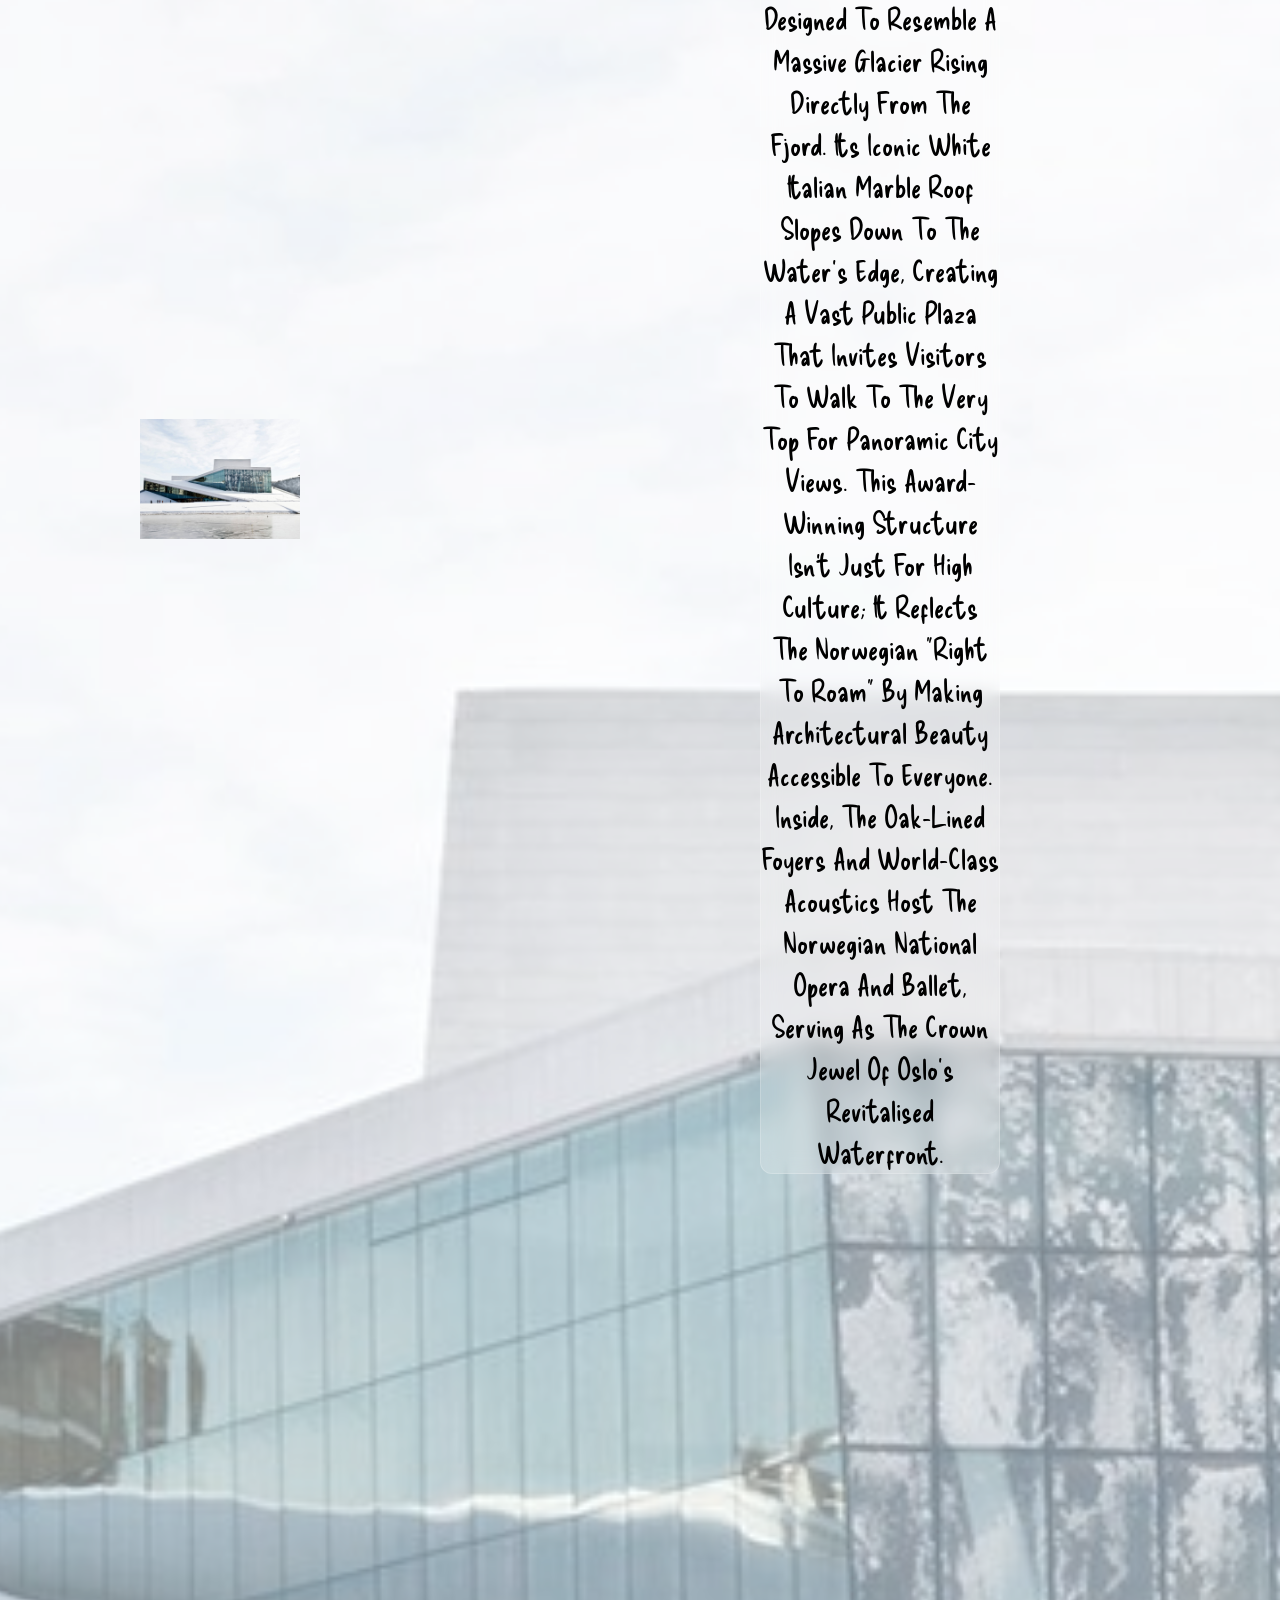
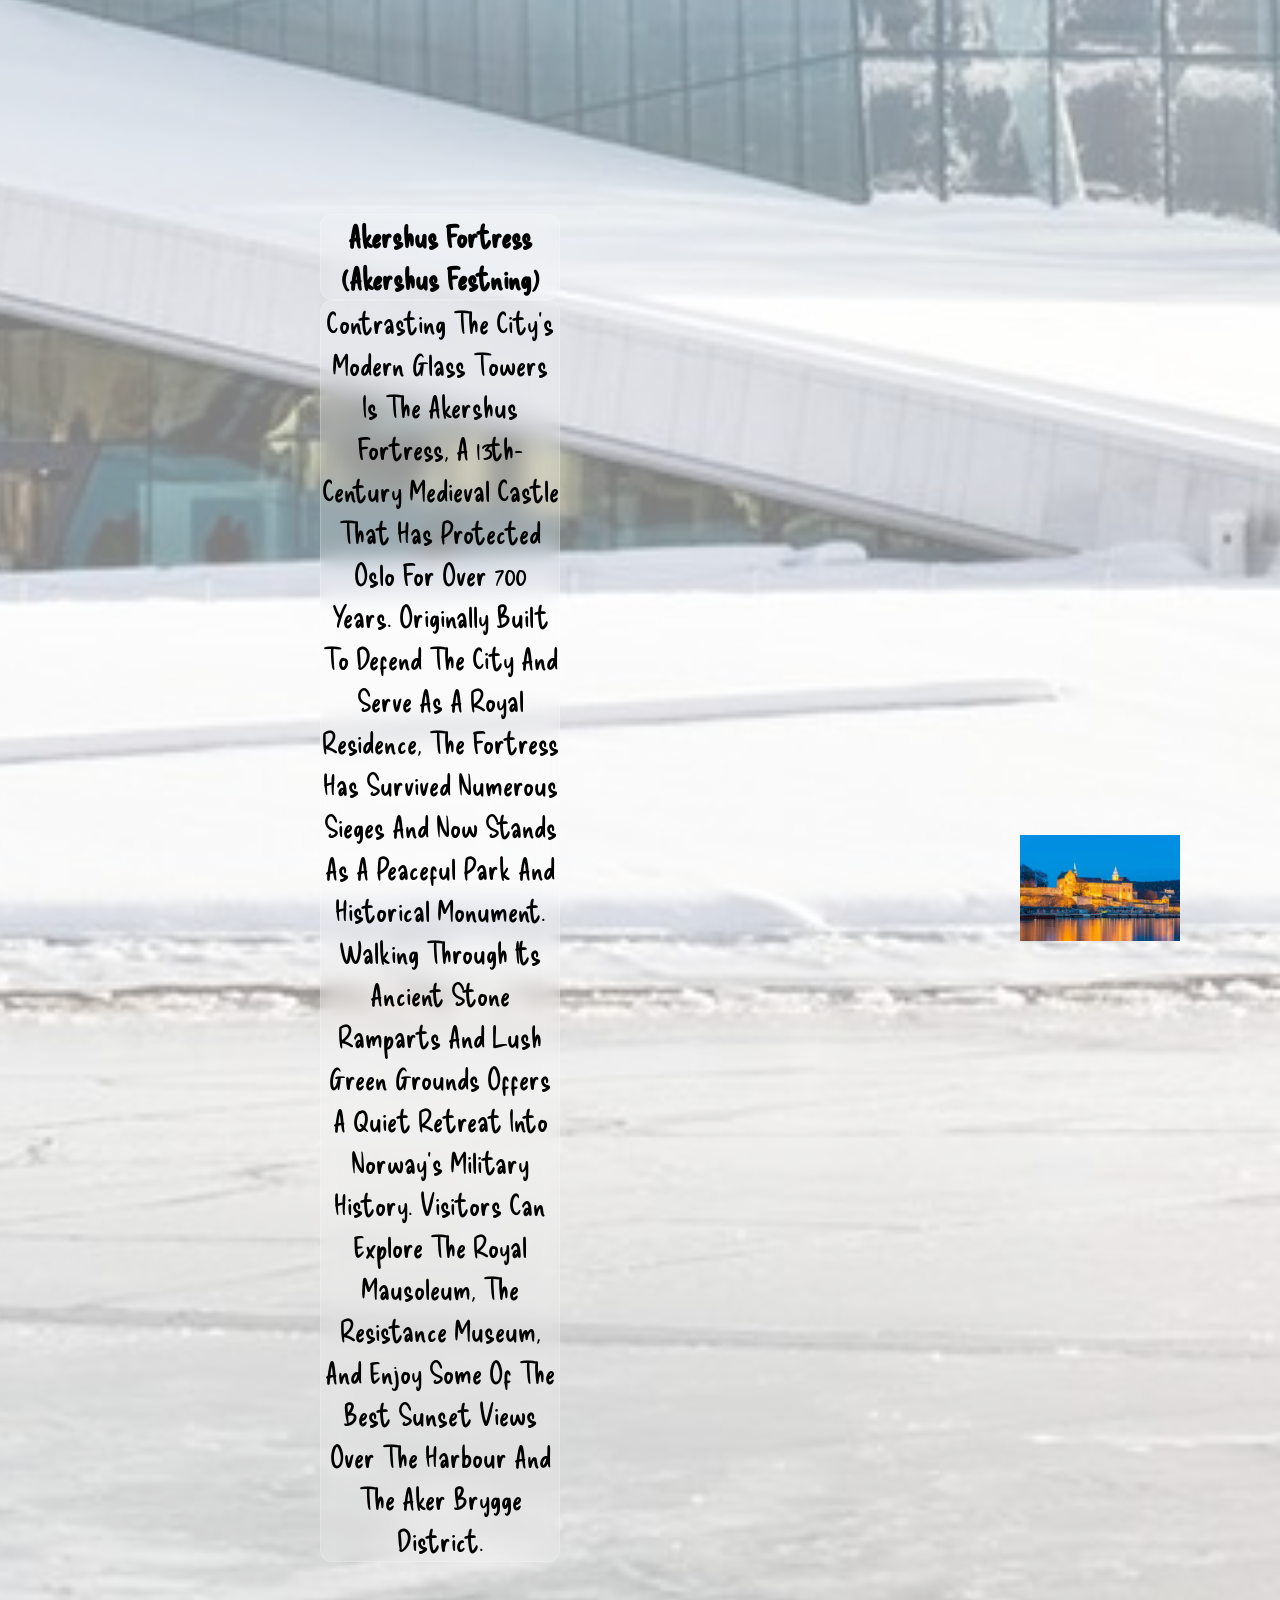
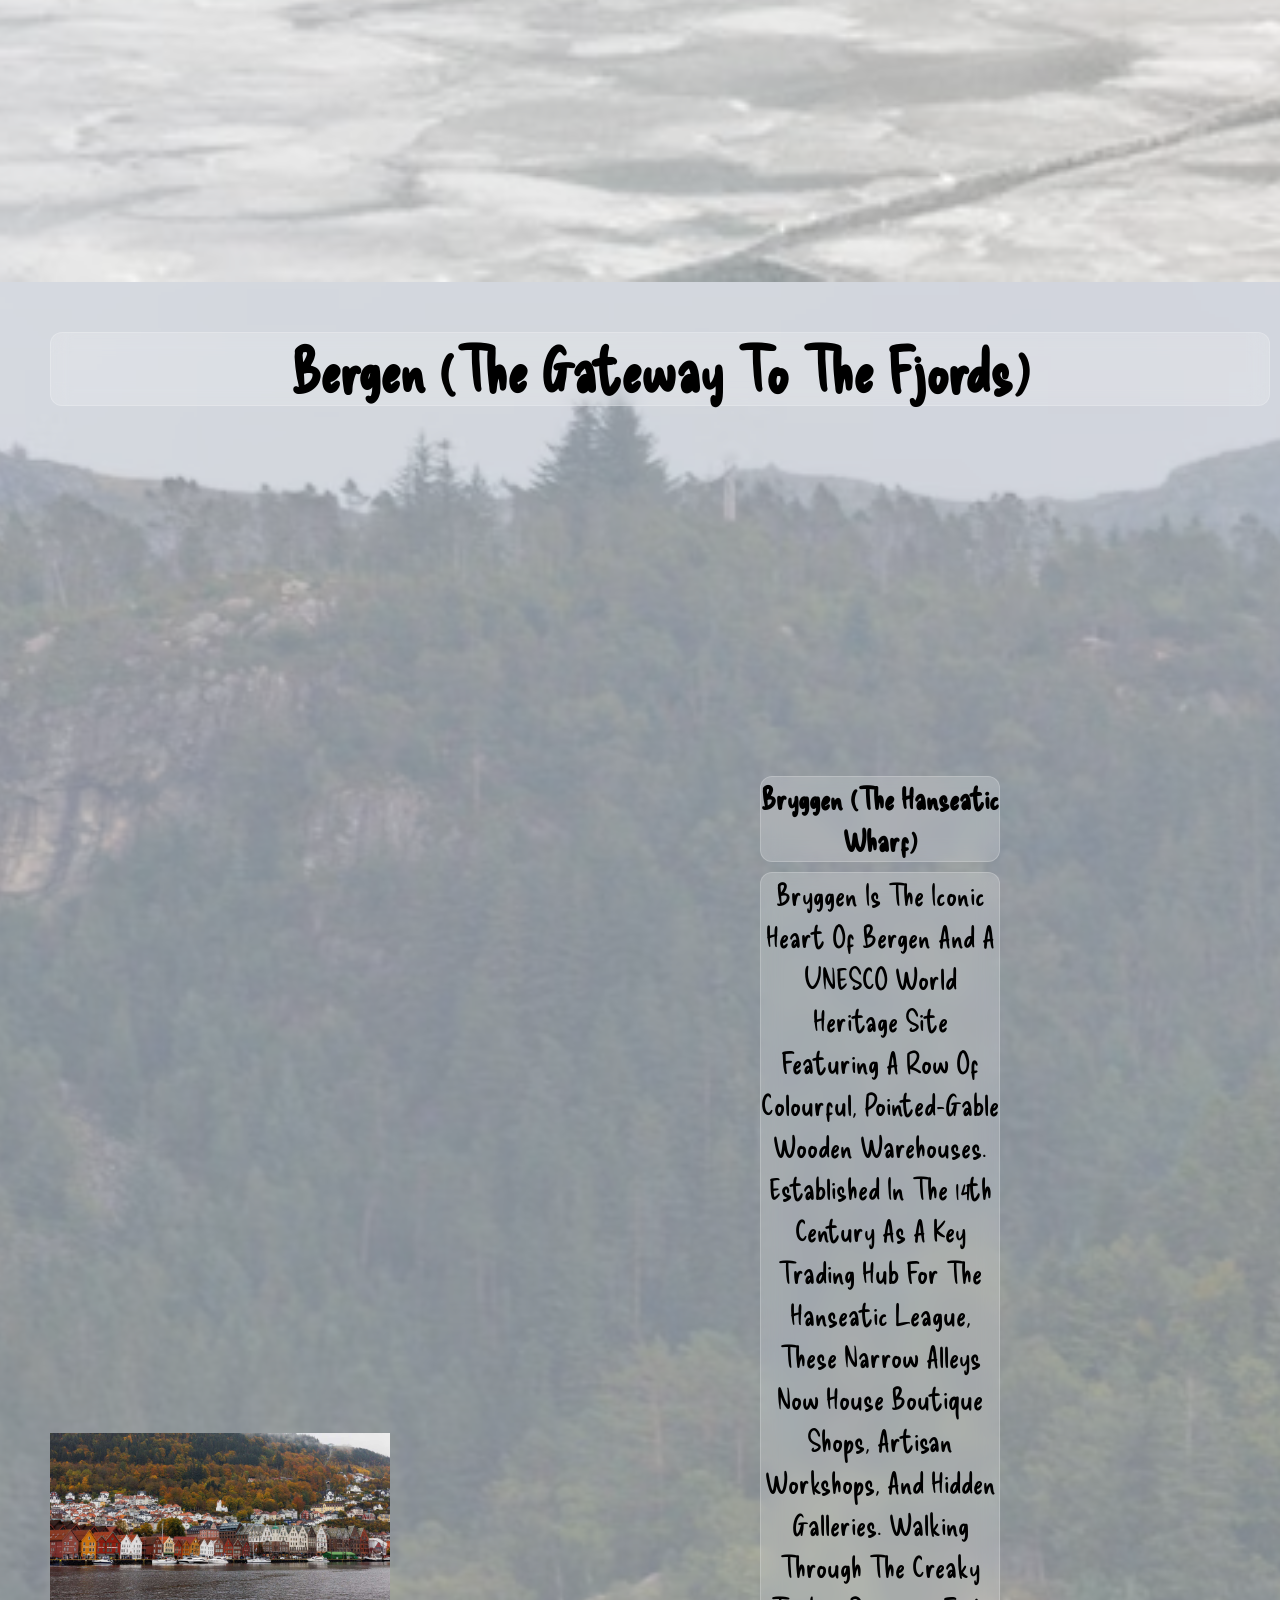
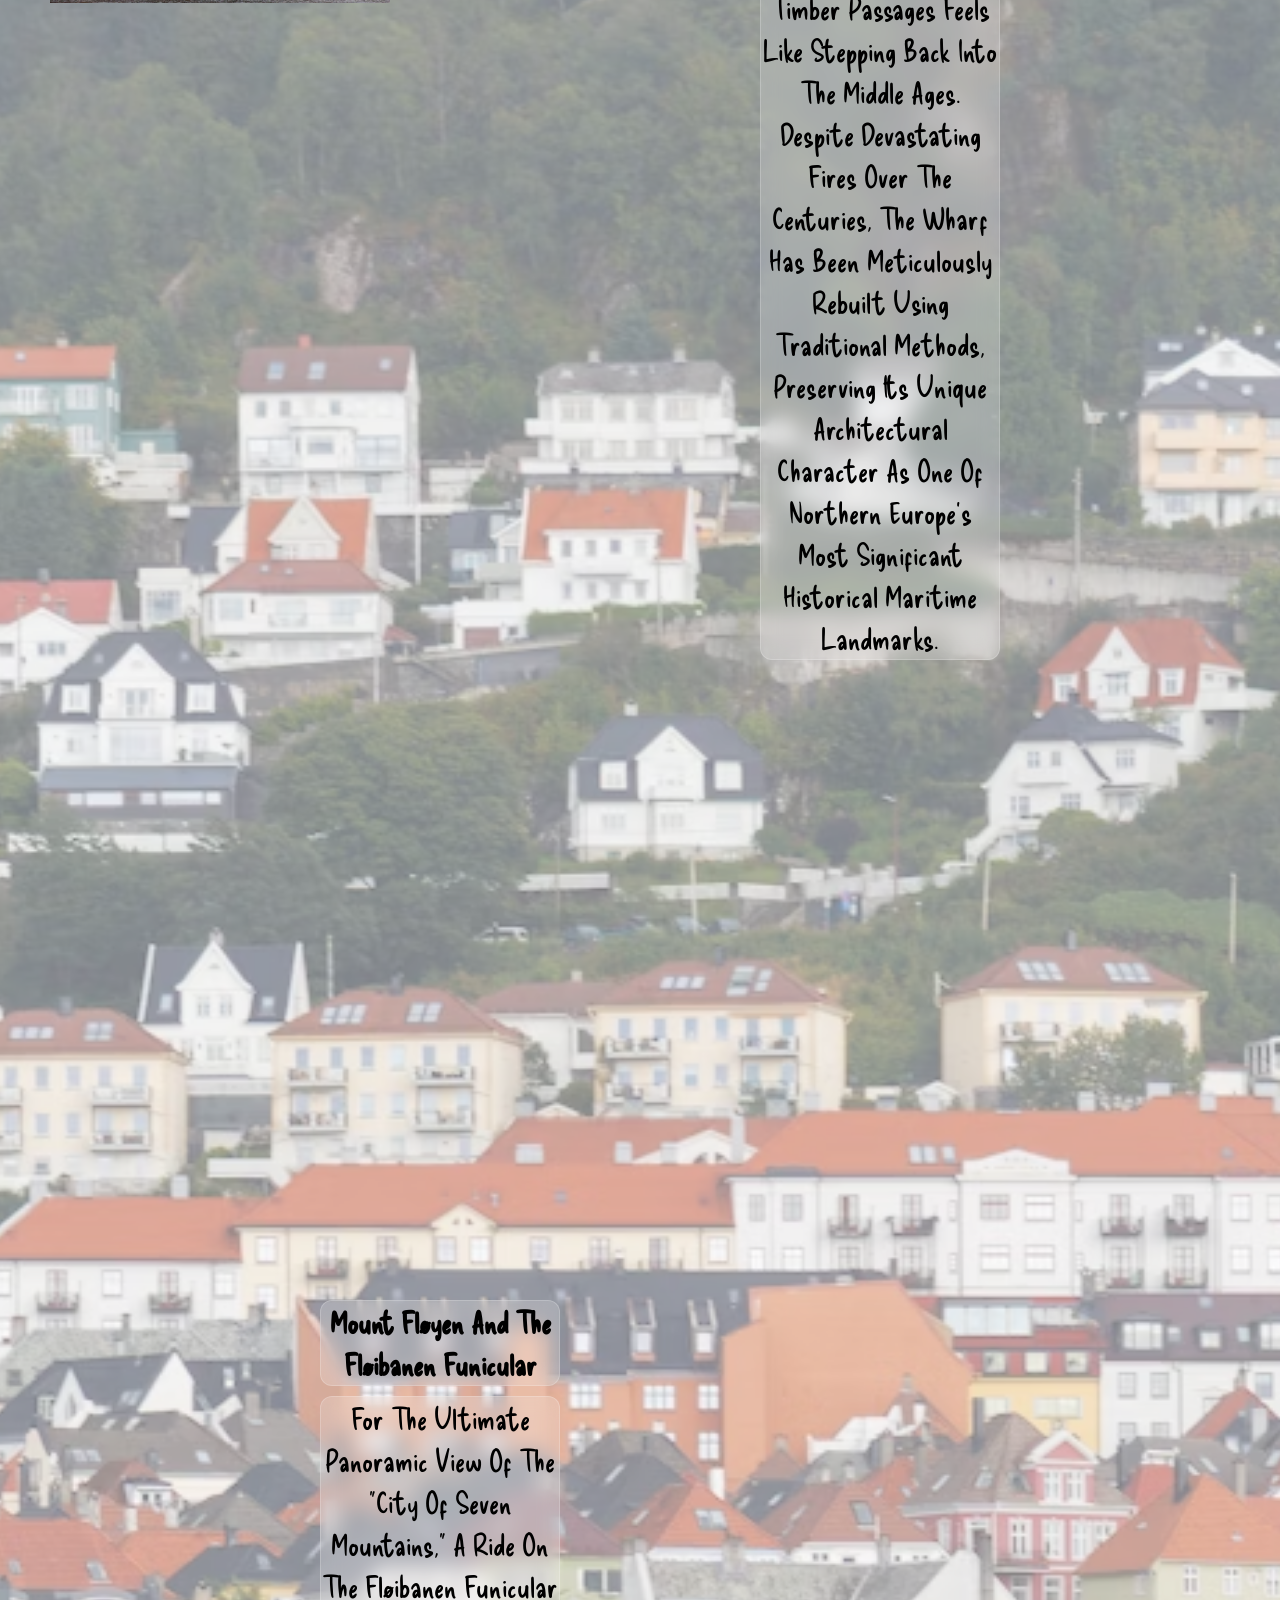
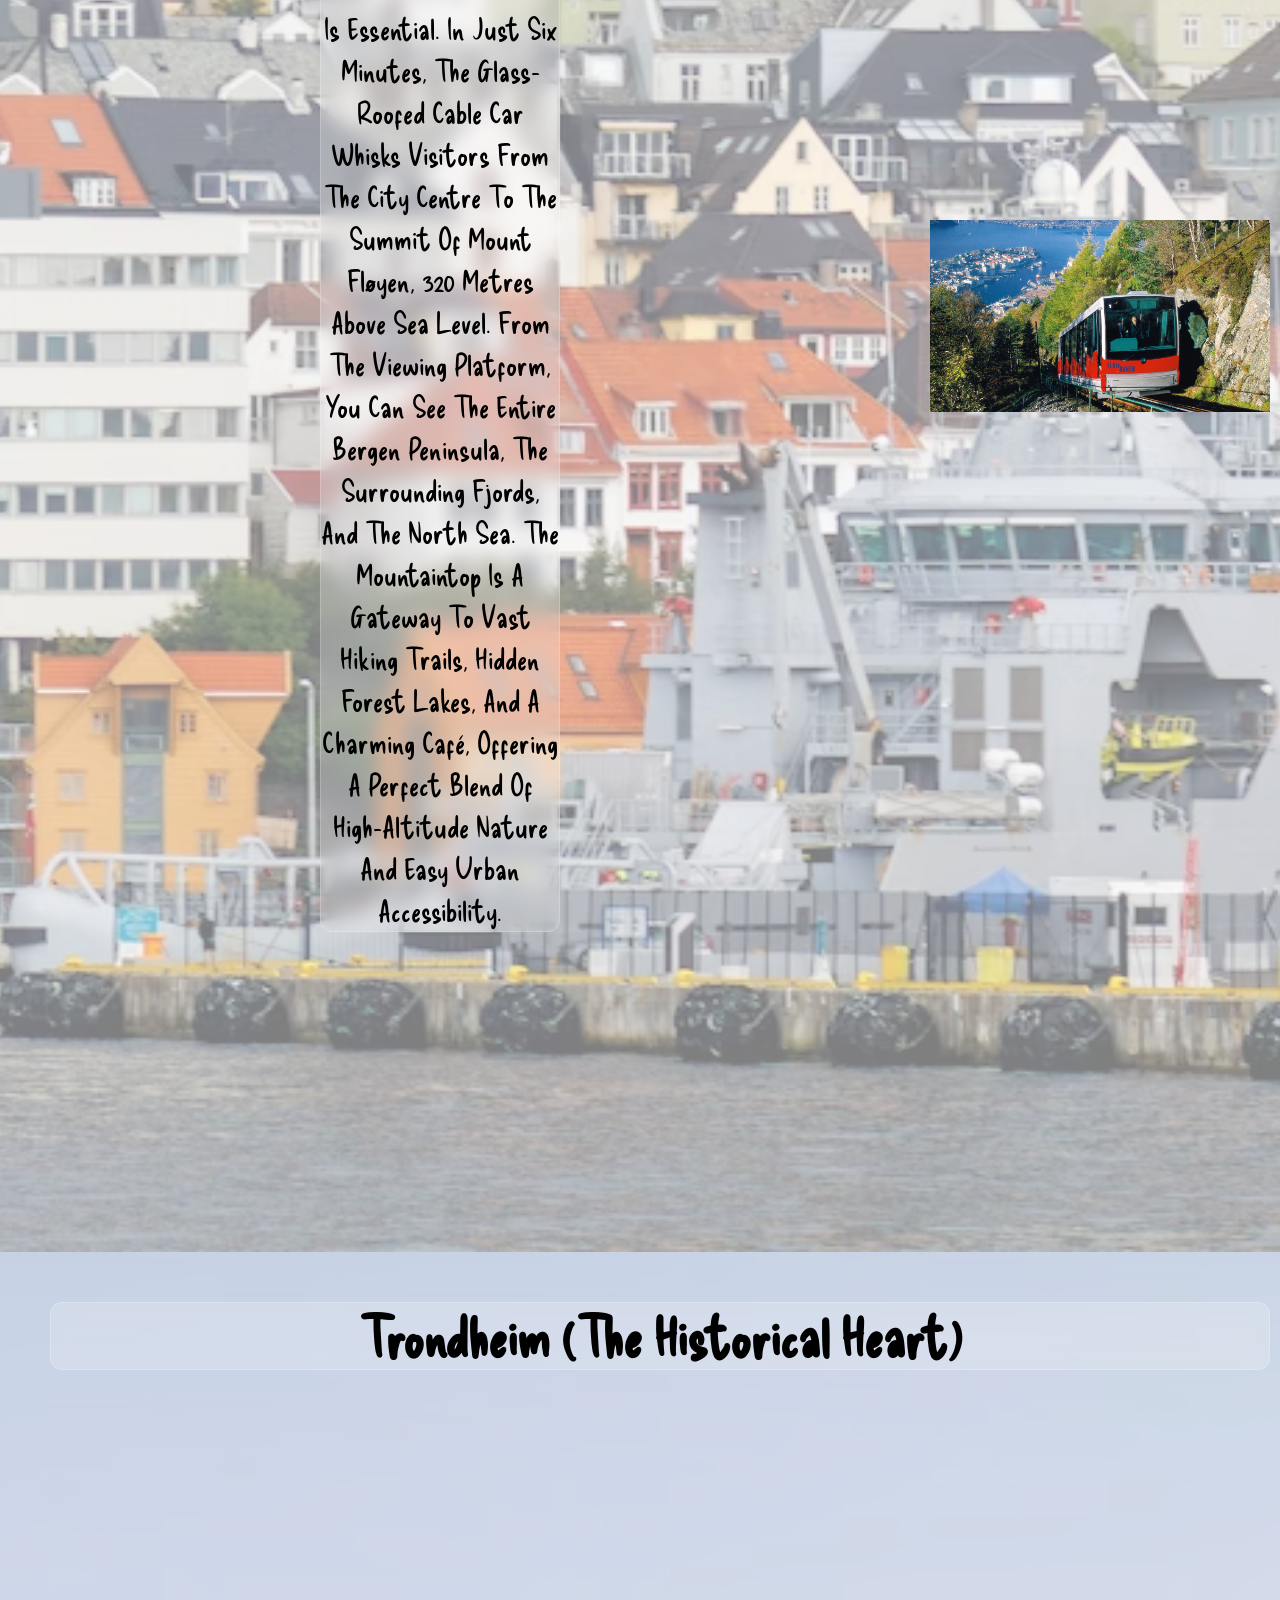
<file: norway.html>
<!doctype html>
<html lang="en">
  <head>
    <meta charset="UTF-8" />
    <meta name="viewport" content="width=device-width, initial-scale=1.0" />
    <link
      href="https://fonts.googleapis.com/css2?family=Delicious+Handrawn&family=Pacifico&display=swap"
      rel="stylesheet"
    />
    <title>Welcome to Norway</title>
    <link rel="stylesheet" href="./css/norway.css" />
  </head>
  <body>
    <main class="container">
      <div class="information parallax-background">
        <div><h1 class="h1">Velkommen til Norge</h1></div>
        <div class="inforimg">
          <img class="inimg" src="./css/norway/norway1-1.jpg" alt="" />
        </div>
        <div class="infortext">
          <h3>Geography and Nature</h3>
          <p>
            Norway is world-renowned for its dramatic glacier-carved fjords,
            steep mountains, and rugged coastline. Located in Scandinavia, its
            northern reaches extend into the Arctic Circle, offering the
            Midnight Sun and Northern Lights. The "Right to Roam" allows
            visitors to explore this pristine wilderness, from deep valleys to
            massive glaciers.
          </p>
        </div>
        <div class="infortext1">
          <h3>Society and Economy</h3>
          <p>
            Norway is a prosperous parliamentary democracy consistently ranking
            among the world's happiest nations. It is a global leader in
            sustainability, notably having the highest per-capita electric
            vehicle ownership. With a rich Viking heritage, its modern cities
            like Oslo and Bergen blend cutting-edge architecture with
            traditional maritime history and culture.
          </p>
        </div>
        <div class="inforimg1">
          <img src="./css/norway/norway1-2.jpg" alt="" />
        </div>
      </div>
      <div class="basicinformatiom parallax-background">
        <div><h1 class="h1">basic information</h1></div>
        <div class="basicinforimg">
          <img src="./css/norway/norway2-1.jpg" alt="" />
        </div>
        <div class="basicinfortext">
          <h3>Viking Heritage and Historical Identity</h3>
          <p>
            The Viking Era: From approximately 800 CE to 1050 CE, Norway was the
            heart of the Viking Age, a period defined by seafaring expansion,
            trade, and legendary raids.
          </p>
          <p>
            Skilled Explorers: Contrary to simple stereotypes of raiders,
            Vikings were sophisticated craftsmen, farmers, and expert
            shipbuilders who reached as far as North America and the Middle
            East.
          </p>
          <p>
            Royal Origins: Norway was first united as a single kingdom under
            Harald Fairhair, a Viking warrior king.
          </p>
          <p>
            Cultural Legacy: This era's influence remains visible today through
            preserved Viking ships like the Oseberg and Gokstad, housed in
            specialized museums.
          </p>
        </div>
        <div class="basicinfortext1">
          <h3>Economic Wealth and Sustainability Leadership</h3>
          <p>
            Sovereign Wealth: Norway is one of the world's richest nations,
            fueled by its status as a top exporter of North Sea oil and natural
            gas.
          </p>
          <p>
            Oil-Backed Welfare: Profits from natural resources fund the
            Government Pension Fund Global, the world's largest sovereign wealth
            fund, ensuring a robust social security and education system.
          </p>
          <p>
            Green Energy Pioneer: Despite its oil wealth, Norway leads the world
            in renewable energy; over 98% of its domestic electricity is
            generated from hydropower.
          </p>
          <p>
            EV Revolution: The nation has the highest per-capita ownership of
            electric vehicles globally, supported by aggressive government
            incentives to become carbon neutral by 2030.
          </p>
        </div>
        <div class="basicinforimg1">
          <img src="./css/norway/norway2-2.jpg" alt="" />
        </div>
      </div>
      <div class="locationintroduction0 parallax-background">
        <div><h1 class="h1">Oslo (The Vibrant Capital)</h1></div>
        <div class="loccationintroimg0">
          <img
            src="./css/norway/The Oslo Opera House (Operahuset).jpg"
            alt=""
          />
        </div>
        <div class="loccationintrotext0">
          <h3>The Oslo Opera House (Operahuset)</h3>
          <p>
            A masterpiece of modern architecture, the Oslo Opera House is
            designed to resemble a massive glacier rising directly from the
            fjord. Its iconic white Italian marble roof slopes down to the
            water’s edge, creating a vast public plaza that invites visitors to
            walk to the very top for panoramic city views. This award-winning
            structure isn't just for high culture; it reflects the Norwegian
            "Right to Roam" by making architectural beauty accessible to
            everyone. Inside, the oak-lined foyers and world-class acoustics
            host the Norwegian National Opera and Ballet, serving as the crown
            jewel of Oslo's revitalised waterfront.
          </p>
        </div>
        <div class="loccationintrotext0-1">
          <h3>Akershus Fortress (Akershus Festning)</h3>
          <p>
            Contrasting the city's modern glass towers is the Akershus Fortress,
            a 13th-century medieval castle that has protected Oslo for over 700
            years. Originally built to defend the city and serve as a royal
            residence, the fortress has survived numerous sieges and now stands
            as a peaceful park and historical monument. Walking through its
            ancient stone ramparts and lush green grounds offers a quiet retreat
            into Norway’s military history. Visitors can explore the Royal
            Mausoleum, the Resistance Museum, and enjoy some of the best sunset
            views over the harbour and the Aker Brygge district.
          </p>
        </div>
        <div class="loccationintroimg0-1">
          <img
            src="./css/norway/Akershus Fortress (Akershus Festning).webp"
            alt=""
          />
        </div>
      </div>
      <div class="locationintroduction1-1 parallax-background">
        <div><h1 class="h1">Bergen (The Gateway to the Fjords)</h1></div>
        <div class="loccationintroimg1">
          <img src="./css/norway/Bryggen (The Hanseatic Wharf).jpeg" alt="" />
        </div>
        <div class="loccationintrotext1">
          <h3>Bryggen (The Hanseatic Wharf)</h3>
          <p>
            Bryggen is the iconic heart of Bergen and a UNESCO World Heritage
            site featuring a row of colourful, pointed-gable wooden warehouses.
            Established in the 14th century as a key trading hub for the
            Hanseatic League, these narrow alleys now house boutique shops,
            artisan workshops, and hidden galleries. Walking through the creaky
            timber passages feels like stepping back into the Middle Ages.
            Despite devastating fires over the centuries, the wharf has been
            meticulously rebuilt using traditional methods, preserving its
            unique architectural character as one of Northern Europe's most
            significant historical maritime landmarks.
          </p>
        </div>
        <div class="loccationintrotext1-1">
          <h3>Mount Fløyen and the Fløibanen Funicular</h3>
          <p>
            For the ultimate panoramic view of the "City of Seven Mountains," a
            ride on the Fløibanen funicular is essential. In just six minutes,
            the glass-roofed cable car whisks visitors from the city centre to
            the summit of Mount Fløyen, 320 metres above sea level. From the
            viewing platform, you can see the entire Bergen peninsula, the
            surrounding fjords, and the North Sea. The mountaintop is a gateway
            to vast hiking trails, hidden forest lakes, and a charming café,
            offering a perfect blend of high-altitude nature and easy urban
            accessibility.
          </p>
        </div>
        <div class="loccationintroimg1-1">
          <img
            src="./css/norway/Mount Fløyen and the Fløibanen Funicular.webp"
            alt=""
          />
        </div>
      </div>
      <div class="locationintroduction2 parallax-background">
        <div><h1 class="h1">Trondheim (The Historical Heart)</h1></div>
        <div class="loccationintroimg2">
          <img src="./css/norway/Nidaros Cathedral (Nidarosdomen).jpg" alt="" />
        </div>
        <div class="loccationintrotext2">
          <h3>Nidaros Cathedral (Nidarosdomen)</h3>
          <p>
            As the northernmost Gothic cathedral in the world, Nidaros Cathedral
            is the spiritual heart of Norway and the traditional site of
            Norwegian royal coronations. Built over the burial site of Saint
            Olav, the Viking king who Christianised the nation, this
            architectural masterpiece features an incredibly detailed west front
            adorned with dozens of stone sculptures. Its soaring vaulted
            ceilings, magnificent stained glass, and the ornate shrine of St.
            Olav make it a profound pilgrimage site. Walking through its dark,
            cool stone interior offers a powerful connection to the medieval
            religious power that shaped Scandinavia.
          </p>
        </div>
        <div class="loccationintrotext2-1">
          <h3>Bakklandet and the Old Town Bridge</h3>
          <p>
            Bakklandet is Trondheim’s most picturesque neighbourhood, a charming
            district of brightly coloured 17th-century wooden houses lining
            narrow cobblestone streets. Once a working-class suburb, it is now a
            vibrant cultural hub filled with independent boutiques and cozy
            riverside cafés. The area is best accessed via the Old Town Bridge
            (Gamle Bybro), often called the "Portal of Happiness." From the
            bridge, you get the iconic view of the ancient wooden wharves
            reflecting in the Nidelva River. It is the perfect place to
            experience a slow-paced Norwegian morning and the city's unique
            historical character.
          </p>
        </div>
        <div class="loccationintroimg2-1">
          <img
            src="./css/norway/Bakklandet and the Old Town Bridge.jpg"
            alt=""
          />
        </div>
      </div>
      <div class="locationintroduction3 parallax-background">
        <div><h1 class="h1">Tromsø (The Arctic Gateway)</h1></div>
        <div class="loccationintroimg3">
          <img
            src="./css/norway/The Arctic Cathedral (Ishavskatedralen).jpg"
            alt=""
          />
        </div>
        <div class="loccationintrotext3">
          <h3>The Arctic Cathedral (Ishavskatedralen)</h3>
          <p>
            The Arctic Cathedral is Tromsø’s most iconic landmark, a stunning
            piece of modern architecture designed to resemble towering ice floes
            or a traditional Sámi tent. Completed in 1965, its striking white
            triangular structure and massive stained-glass eastern wall dominate
            the city's skyline. Inside, the cathedral is renowned for its
            incredible acoustics, frequently hosting "Midnight Sun" and
            "Northern Lights" concerts that fill the minimalist space with
            ethereal music. Whether viewed from across the Tromsø Bridge or
            experienced during a candlelit winter performance, it stands as a
            breathtaking symbol of the Arctic’s spiritual and natural majesty.
          </p>
        </div>
        <div class="loccationintrotext3-1">
          <h3>Fjellheisen Aerial Tramway</h3>
          <p>
            For the ultimate panoramic view of the Arctic Gateway, a ride on the
            Fjellheisen aerial tramway is indispensable. In just four minutes,
            the cable car whisks visitors to the ledge of Mount Storsteinen, 421
            metres above sea level. From the viewing platform, you can see the
            entire island city of Tromsø, the surrounding fjords, and the jagged
            peaks of the Kvaløya mountains. In winter, it is a premier spot for
            witnessing the Northern Lights away from city glow; in summer, it
            offers a front-row seat to the Midnight Sun, providing a truly
            surreal high-latitude experience.
          </p>
        </div>
        <div class="loccationintroimg3-1">
          <img src="./css/norway/Fjellheisen Aerial Tramway.jpg" alt="" />
        </div>
      </div>
    </main>
    <script src="./css/norway.js"></script>
  </body>
</html>
</file>
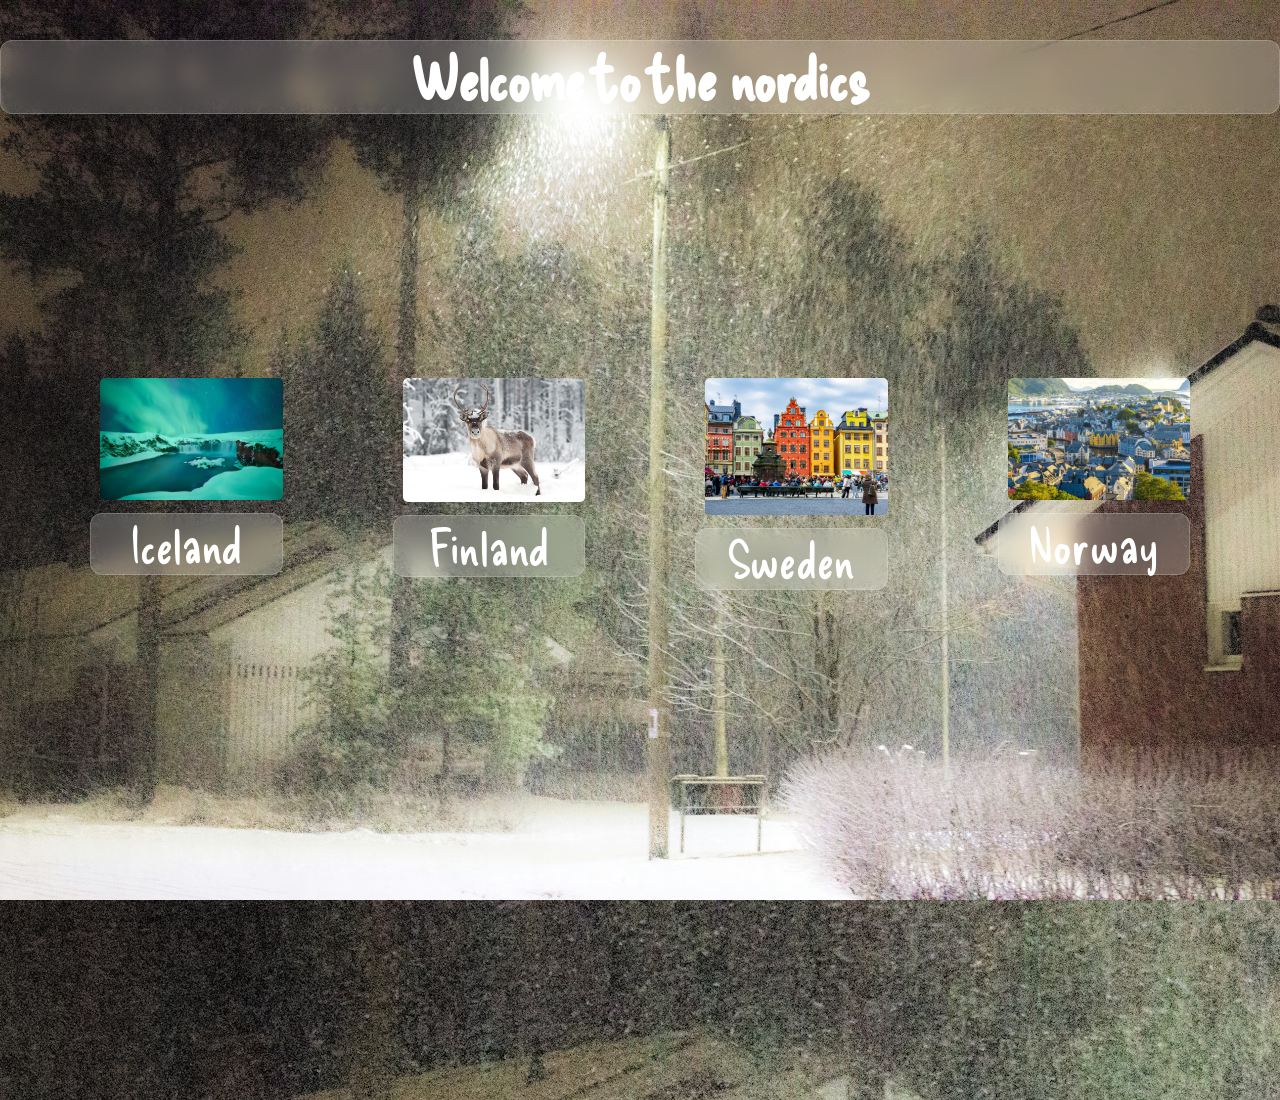
<file: thenordics.html>
<!doctype html>
<html lang="en">
  <head>
    <meta charset="UTF-8" />
    <meta name="viewport" content="width=device-width, initial-scale=1.0" />
    <title>The nordics</title>
    <link rel="stylesheet" href="./css/thenordics.css" />
    <link
      href="https://fonts.googleapis.com/css2?family=Delicious+Handrawn&family=Pacifico&display=swap"
      rel="stylesheet"
    />
  </head>
  <body>
    <main class="main">
      <div class="text-h1"><h1>Welcome to the nordics</h1></div>
      <div class="midconcard">
        <div class="inmidcon icecon">
          <a href="./iceland.html">
            <img class="midconiceimg" src="./css/iceland1.jpeg" alt="" />
            <p class="text">Iceland</p>
          </a>
        </div>
        <div class="inmidcon fincon">
          <a href="./finland.html">
            <img class="midconfinimg" src="./css/finland1.jpg" alt="" />
            <p class="text">Finland</p></a
          >
        </div>
        <div class="inmidcon swecon">
          <a href="./sweden.html">
            <img src="./css/sweden1.avif" alt="" class="midconsweimg" />
            <p class="text">Sweden</p></a
          >
        </div>
        <div class="inmidcon norcon">
          <a href="./norway.html">
            <img src="./css/norway1.avif" alt="" class="midconnorimg" />
            <p class="text">Norway</p></a
          >
        </div>
      </div>
    </main>
    <!-- <script src="./css/thenordics.js"></script> -->
    <!-- Add this right before </body> -->
    <div id="transition-overlay" class="page-overlay"></div>
  </body>
</html>
</file>
<file: css/finland.css>
* {
  padding: 0;
  margin: 0;
  box-sizing: border-box;
  font-family: "Delicious Handrawn", Arial, Helvetica, sans-serif;

  background-size: cover;
  width: auto;
  /* background-position: center; */
}
.information,
.basicinformatiom,
.locationintroduction0,
.locationintroduction1-1,
.locationintroduction2,
.locationintroduction3 {
  position: relative; /* Required for pseudo-element positioning */
  z-index: 1; /* Keeps content above the background */
  background: none; /* Remove the old background property */
}
.information::before,
.basicinformatiom::before,
.locationintroduction0::before,
.locationintroduction1-1::before,
.locationintroduction2::before,
.locationintroduction3::before {
  content: "";
  position: absolute;
  top: 0;
  left: 0;
  right: 0;
  bottom: 0;
  opacity: 0; /* ADJUST THIS FOR TRANSPARENCY (0.1 to 0.9) */
  z-index: -1; /* Pushes it behind text */
  background-size: cover;
  background-position: center;
}
/* 3. Assign the specific images to each section's pseudo-element */
.information::before {
  background-image: url("./css/finland/finland1-3.avif");
}
.basicinformatiom::before {
  background-image: url("./css/finland/finland1-4.avif");
}
.locationintroduction0::before {
  background-image: url("./css/finland/finland1-5.avif");
}
.locationintroduction1-1::before {
  background-image: url("./css/finland/finland1-6.avif");
}
.locationintroduction2::before {
  background-image: url("./css/finland/finland1-7.avif");
}
.locationintroduction3::before {
  background-image: url("./css/finland/finland1-8.avif");
}
.container {
  display: grid;
  min-height: 100hv;
  /* border: 1px solid red; */
  /* grid-template-columns: 3fr; */
}
/* start of information */
/* Global Reset for your text size */
.information h3,
.information p {
  font-size: 30px;
  margin: 0; /* Prevents default spacing from breaking your padding layout */
}

/* start of information */
.information {
  display: grid;
  min-height: 100vh; /* Fixed typo: vh */
  grid-template-columns: repeat(3, 1fr);
  grid-template-rows: auto auto auto;
  position: relative;
}

/* Semi-transparent Background Image */
.information::before {
  content: "";
  position: absolute;
  top: 0;
  left: 0;
  width: 100%;
  height: 100%;
  background: url("./finland/finland1-3.avif") no-repeat center / cover;
  opacity: 0.5; /* Makes background semi-transparent */
  z-index: -1;
}

.information > div:first-child {
  grid-area: 1 / 1 / 2 / 4;
  padding: 30px;
  text-align: center;
}

/* Image Containers: Use Flex to center the <img> tag inside 140px padding */
.inforimg,
.inforimg1 {
  padding: 140px;
  display: flex;
  justify-content: center;
  align-items: center;
}

.inforimg {
  grid-area: 2 / 1 / 3 / 2;
}
.inforimg1 {
  grid-area: 3 / 3 / 4 / 4;
}

/* Critical: This makes the <img> tag fit inside your padding */
.inforimg img,
.inforimg1 img {
  max-width: 100%;
  height: auto;
  object-fit: contain;
}

/* Text Containers: Distributing 30px text inside 320px padding */
.infortext,
.infortext1 {
  padding: 320px;
  display: flex;
  flex-direction: column;
  justify-content: center;
  gap: 20px; /* Space between h3 and p */
  text-align: center;
}

.infortext {
  grid-area: 2 / 2 / 3 / 4;
}
.infortext1 {
  grid-area: 3 / 1 / 4 / 3;
}

/* end of information */
/* start of basicinformation */
.basicinformatiom {
  display: grid;
  min-height: 100vh; /* Fixed hv to vh */
  grid-template-columns: repeat(3, 1fr);
  grid-template-rows: auto auto auto;
  position: relative;
  z-index: 1;
}

/* Semi-transparent Background for this specific section */
.basicinformatiom::before {
  content: "";
  position: absolute;
  top: 0;
  left: 0;
  right: 0;
  bottom: 0;
  background: url("./finland/finland1-4.avif") no-repeat center/cover;
  opacity: 0.4; /* Set transparency (0.0 to 1.0) */
  z-index: -1;
}

/* Header Row */
.basicinformatiom > div:first-child {
  grid-area: 1 / 1 / 2 / 4;
  padding: 50px;
  text-align: center;
}

/* Image Containers: Centering the <img> tags */
.basicinforimg,
.basicinforimg1 {
  padding: 140px;
  display: flex;
  justify-content: center;
  align-items: center;
}

.basicinforimg {
  grid-area: 2 / 1 / 3 / 2;
}
.basicinforimg1 {
  grid-area: 3 / 3 / 4 / 4;
}

/* Fixing the <img> tags to fit the 140px padding area */
.basicinforimg img,
.basicinforimg1 img {
  max-width: 100%;
  height: auto;
  object-fit: contain;
}

/* Text Containers: Distributing 18px text inside 320px padding */
.basicinfortext,
.basicinfortext1 {
  padding: 320px;
  display: flex;
  flex-direction: column;
  justify-content: center;
  gap: 15px; /* Spacing between h3 and p */
  text-align: center;
}

.basicinfortext {
  grid-area: 2 / 2 / 3 / 4;
}
.basicinfortext1 {
  grid-area: 3 / 1 / 4 / 3;
}

/* Apply the 18px font size to all text in this section */
.basicinformatiom h3,
.basicinformatiom p {
  font-size: 30px;
  margin: 0;
  line-height: 1.6; /* Improves readability for 18px text */
}

/* Optional: Make the Heading larger than 18px so it stands out */
.basicinformatiom h1.h1 {
  font-size: 48px;
}
/* end of basicinformatiom */
/* start of locationintroduction0 */
.locationintroduction0 {
  display: grid;
  min-height: 100vh; /* Fixed typo: vh */
  grid-template-columns: repeat(3, 1fr);
  grid-template-rows: auto auto auto;
  position: relative;
  z-index: 1;
}

/* Semi-transparent Background for this section */
.locationintroduction0::before {
  content: "";
  position: absolute;
  top: 0;
  left: 0;
  right: 0;
  bottom: 0;
  background: url("./finland/finland1-5.avif") no-repeat center/cover;
  opacity: 0.5; /* Transparency level */
  z-index: -1;
}

/* Header Row */
.locationintroduction0 > div:first-child {
  grid-area: 1 / 1 / 2 / 4;
  padding: 50px;
  text-align: center;
}

/* Image Containers: Centering the <img> tags within 140px padding */
.loccationintroimg0,
.loccationintroimg0-1 {
  padding: 140px;
  display: flex;
  justify-content: center;
  align-items: center;
}

.loccationintroimg0 {
  grid-area: 2 / 1 / 3 / 2;
}
.loccationintroimg0-1 {
  grid-area: 3 / 3 / 4 / 4;
}

/* Scale images to fit the container */
.loccationintroimg0 img,
.loccationintroimg0-1 img {
  max-width: 100%;
  height: auto;
  object-fit: contain;
}

/* Text Containers: Managing 30px text inside 320px padding */
.loccationintrotext0,
.loccationintrotext0-1 {
  padding: 320px;
  display: flex;
  flex-direction: column;
  justify-content: center; /* Vertically centers the text block */
  gap: 20px;
  text-align: center;
}

.loccationintrotext0 {
  grid-area: 2 / 2 / 3 / 4;
}
.loccationintrotext0-1 {
  grid-area: 3 / 1 / 4 / 3;
}

/* Setting all text in this section to 30px */
.locationintroduction0 h3,
.locationintroduction0 p {
  font-size: 30px;
  margin: 0;
  line-height: 1.4; /* Slightly tighter line height for large text */
}

/* Optional: Make the main section title larger than 30px */
.locationintroduction0 h1.h1 {
  font-size: 60px;
}

/* end of locationintroduction */
/* start of locationintroduction1-1 */
.locationintroduction1-1 {
  display: grid;
  min-height: 100vh; /* Fixed typo: vh */
  grid-template-columns: repeat(3, 1fr);
  grid-template-rows: auto auto auto;
  position: relative;
  z-index: 1;
}

/* Semi-transparent Background Image */
.locationintroduction1-1::before {
  content: "";
  position: absolute;
  top: 0;
  left: 0;
  right: 0;
  bottom: 0;
  background: url("./finland/finland1-6.avif") no-repeat center/cover;
  opacity: 0.5; /* Adjust transparency here */
  z-index: -1;
}

/* Header Row */
.locationintroduction1-1 > div:first-child {
  grid-area: 1 / 1 / 2 / 4;
  padding: 50px;
  text-align: center;
}

/* Image Containers: Centering the <img> tags within 140px padding */
.loccationintroimg1,
.loccationintroimg1-1 {
  padding: 140px;
  display: flex;
  justify-content: center;
  align-items: center;
}

.loccationintroimg1 {
  grid-area: 2 / 1 / 3 / 2;
}
.loccationintroimg1-1 {
  grid-area: 3 / 3 / 4 / 4;
}

/* Scale images to fit the 140px padding area */
.loccationintroimg1 img,
.loccationintroimg1-1 img {
  max-width: 100%;
  height: auto;
  object-fit: contain;
}

/* Text Containers: Managing 30px text inside 320px padding */
.loccationintrotext1,
.loccationintrotext1-1 {
  padding: 320px;
  display: flex;
  flex-direction: column;
  justify-content: center; /* Vertically centers text */
  gap: 20px;
  text-align: center;
}

.loccationintrotext1 {
  grid-area: 2 / 2 / 3 / 4;
}
.loccationintrotext1-1 {
  grid-area: 3 / 1 / 4 / 3;
}

/* Global Text Settings for this section */
.locationintroduction1-1 h3,
.locationintroduction1-1 p {
  font-size: 30px;
  margin: 0;
  line-height: 1.4;
}

/* Optional: Make the main heading stand out */
.locationintroduction1-1 h1.h1 {
  font-size: 60px;
}
/* end of locationintroduction1-1 */
/* start of locationintroduction2-1 */
.locationintroduction2 {
  display: grid;
  min-height: 100vh; /* Corrected from hv to vh */
  grid-template-columns: repeat(3, 1fr);
  grid-template-rows: auto auto auto;
  position: relative;
  z-index: 1;
}

/* Semi-transparent Background for East Iceland */
.locationintroduction2::before {
  content: "";
  position: absolute;
  top: 0;
  left: 0;
  right: 0;
  bottom: 0;
  background: url("./finland/finland1-7.avif") no-repeat center/cover;
  opacity: 0.45; /* Adjust transparency here */
  z-index: -1;
}

/* Section Header */
.locationintroduction2 > div:first-child {
  grid-area: 1 / 1 / 2 / 4;
  padding: 50px;
  text-align: center;
}

/* Image Containers: Centering img tags within 140px padding */
.loccationintroimg2,
.loccationintroimg2-1 {
  padding: 140px;
  display: flex;
  justify-content: center;
  align-items: center;
}

.loccationintroimg2 {
  grid-area: 2 / 1 / 3 / 2;
}
.loccationintroimg2-1 {
  grid-area: 3 / 3 / 4 / 4;
}

/* Fixing <img> tag sizing inside the padding */
.loccationintroimg2 img,
.loccationintroimg2-1 img {
  max-width: 100%;
  height: auto;
  object-fit: contain;
}

/* Text Containers: Fitting 30px text inside 320px padding */
.loccationintrotext2,
.loccationintrotext2-1 {
  padding: 320px;
  display: flex;
  flex-direction: column;
  justify-content: center;
  gap: 25px; /* Even distribution between h3 and p */
  text-align: center;
}

.loccationintrotext2 {
  grid-area: 2 / 2 / 3 / 4;
}
.loccationintrotext2-1 {
  grid-area: 3 / 1 / 4 / 3;
}

/* Set text size to 30px and clean up margins */
.locationintroduction2 h3,
.locationintroduction2 p {
  font-size: 30px;
  margin: 0;
  line-height: 1.5; /* Balanced spacing for readability */
}

/* Optional: Main Title Size */
.locationintroduction2 h1.h1 {
  font-size: 55px;
}
/* end of locationintroduction2-1 */
/* start of locationintroduction3-1 */
.locationintroduction3 {
  display: grid;
  min-height: 100vh; /* Fixed typo: vh */
  grid-template-columns: repeat(3, 1fr);
  grid-template-rows: auto auto auto;
  position: relative;
  z-index: 1;
}

/* Semi-transparent Background for North Iceland */
.locationintroduction3::before {
  content: "";
  position: absolute;
  top: 0;
  left: 0;
  right: 0;
  bottom: 0;
  background: url("./finland/finland1-8.avif") no-repeat center/cover;
  opacity: 0.4; /* Transparency level for the background image */
  z-index: -1;
}

/* Section Header */
.locationintroduction3 > div:first-child {
  grid-area: 1 / 1 / 2 / 4;
  padding: 50px;
  text-align: center;
}

/* Image Containers: Centering the <img> tags within 140px padding */
.loccationintroimg3,
.loccationintroimg3-1 {
  padding: 140px;
  display: flex;
  justify-content: center;
  align-items: center;
}

.loccationintroimg3 {
  grid-area: 2 / 1 / 3 / 2;
}
.loccationintroimg3-1 {
  grid-area: 3 / 3 / 4 / 4;
}

/* Scale <img> tags to fit the 140px padding space */
.loccationintroimg3 img,
.loccationintroimg3-1 img {
  max-width: 100%;
  height: auto;
  object-fit: contain;
}

/* Text Containers: Evenly distributing 30px text inside 320px padding */
.loccationintrotext3,
.loccationintrotext3-1 {
  padding: 320px;
  display: flex;
  flex-direction: column;
  justify-content: center; /* Centers text block vertically */
  gap: 25px; /* Space between h3 and p */
  text-align: center;
}

.loccationintrotext3 {
  grid-area: 2 / 2 / 3 / 4;
}
.loccationintrotext3-1 {
  grid-area: 3 / 1 / 4 / 3;
}

/* Font size settings for the whole section */
.locationintroduction3 h3,
.locationintroduction3 p {
  font-size: 30px;
  margin: 0;
  line-height: 1.4;
}

/* Make the main title larger */
.locationintroduction3 h1.h1 {
  font-size: 60px;
}
/* end of locationintroduction3-1 */
h1,
.information h3,
.information p,
.basicinfortext h3,
.basicinfortext1 h3,
.basicinfortext p,
.basicinfortext1 p,
.loccationintrotext0 h3,
.loccationintrotext0-1 h3,
.loccationintrotext0 p,
.loccationintrotext0-1 p,
.loccationintrotext1 h3,
.loccationintrotext1-1 h3,
.loccationintrotext1 p,
.loccationintrotext1-1 p,
.loccationintrotext2 h3,
.loccationintrotext2-1 h3,
.loccationintrotext2 p,
.loccationintrotext2-1 p,
.loccationintrotext3 h3,
.loccationintrotext3-1 h3,
.loccationintrotext3 p,
.loccationintrotext3-1 p {
  background: rgba(255, 255, 255, 0.2);
  backdrop-filter: blur(10px);
  -webkit-backdrop-filter: blur(10px);
  border: 1px solid rgba(255, 255, 255, 0.2);
  border-radius: 12px;
}
</file>
<file: css/norway.css>
* {
  padding: 0;
  margin: 0;
  box-sizing: border-box;
  font-family: "Delicious Handrawn", Arial, Helvetica, sans-serif;

  background-size: cover;
  width: auto;
  /* background-position: center; */
  text-transform: capitalize;
}
.information,
.basicinformatiom,
.locationintroduction0,
.locationintroduction1-1,
.locationintroduction2,
.locationintroduction3 {
  position: relative; /* Required for pseudo-element positioning */
  z-index: 1; /* Keeps content above the background */
  background: none; /* Remove the old background property */
}
.information::before,
.basicinformatiom::before,
.locationintroduction0::before,
.locationintroduction1-1::before,
.locationintroduction2::before,
.locationintroduction3::before {
  content: "";
  position: absolute;
  top: 0;
  left: 0;
  right: 0;
  bottom: 0;
  opacity: 0; /* ADJUST THIS FOR TRANSPARENCY (0.1 to 0.9) */
  z-index: -1; /* Pushes it behind text */
  background-size: cover;
  background-position: center;
}
/* 3. Assign the specific images to each section's pseudo-element */
.information::before {
  background-image: url("./norway/norway1.avif");
  background-attachment: fixed; /* Parallax effect */
  background-position: center;
  background-repeat: no-repeat;
  background-size: cover;
  opacity: 0.5;
}
.basicinformatiom::before {
  background-image: url("../css/norway/norway2.avif");
  background-attachment: fixed;
  opacity: 0.4;
}
.locationintroduction0::before {
  background-image: url("./norway/Oslo-The-Vibrant-Capital.avif");
  background-attachment: fixed;
  opacity: 0.5;
}
.locationintroduction1-1::before {
  background-image: url("./norway/Bergen-The-Gateway-to-the-Fjords.avif");
  background-attachment: fixed;
  opacity: 0.4;
}
.locationintroduction2::before {
  background-image: url("../css/norway/Trondheim.avif");
  background-attachment: fixed;
  opacity: 0.5;
}
.locationintroduction3::before {
  background-image: url("./norway/Tromsø.webp");
  background-attachment: fixed;
  opacity: 0.4;
}
.container {
  display: grid;
  min-height: 100hv;
  /* border: 1px solid red; */
  /* grid-template-columns: 3fr; */
}
/* start of information */
/* Global Reset for your text size */
.information h3,
.information p {
  font-size: 30px;
  margin: 0; /* Prevents default spacing from breaking your padding layout */
}

/* start of information */
.information {
  display: grid;
  min-height: 100vh; /* Fixed typo: vh */
  grid-template-columns: repeat(3, 1fr);
  grid-template-rows: auto auto auto;
  position: relative;
}

/* Semi-transparent Background Image */
.information::before {
  content: "";
  position: absolute;
  top: 0;
  left: 0;
  width: 100%;
  height: 100%;
  background: url("./norway/norway1.avif") no-repeat center / cover;
  opacity: 0.5; /* Makes background semi-transparent */
  z-index: -1;
}

.information > div:first-child {
  grid-area: 1 / 1 / 2 / 4;
  padding: 30px;
  text-align: center;
}

/* Image Containers: Use Flex to center the <img> tag inside 140px padding */
.inforimg,
.inforimg1 {
  padding: 140px;
  display: flex;
  justify-content: center;
  align-items: center;
}

.inforimg {
  grid-area: 2 / 1 / 3 / 2;
}
.inforimg1 {
  grid-area: 3 / 3 / 4 / 4;
}

/* Critical: This makes the <img> tag fit inside your padding */
.inforimg img,
.inforimg1 img {
  max-width: 100%;
  height: auto;
  object-fit: contain;
}
.information h1 {
  font-size: 80px;
}
/* Text Containers: Distributing 30px text inside 320px padding */
.infortext,
.infortext1 {
  padding: 300px;
  display: flex;
  flex-direction: column;
  justify-content: center;
  /* Space between h3 and p */
  text-align: center;
  color: rgb(255, 255, 255);
}
/* .infortext h3,
.infortext1 h3,
.infortext p,
.infortext1 p {
  background: rgb(128, 128, 128);
} */
.infortext {
  grid-area: 2 / 2 / 3 / 4;
}
.infortext1 {
  grid-area: 3 / 1 / 4 / 3;
}

/* end of information */
/* start of basicinformation */
.basicinformatiom {
  display: grid;
  min-height: 100vh; /* Fixed hv to vh */
  grid-template-columns: repeat(3, 1fr);
  grid-template-rows: auto auto auto;
  position: relative;
  z-index: 1;
}

/* Semi-transparent Background for this specific section */
.basicinformatiom::before {
  content: "";
  position: absolute;
  top: 0;
  left: 0;
  right: 0;
  bottom: 0;
  background: url("../css/norway/norway2.avif") no-repeat center/cover;
  opacity: 0.4; /* Set transparency (0.0 to 1.0) */
  z-index: -1;
}

/* Header Row */
.basicinformatiom > div:first-child {
  grid-area: 1 / 1 / 2 / 4;
  padding: 50px;
  text-align: center;
}

/* Image Containers: Centering the <img> tags */
.basicinforimg,
.basicinforimg1 {
  padding: 140px;
  display: flex;
  justify-content: center;
  align-items: center;
}

.basicinforimg {
  grid-area: 2 / 1 / 3 / 2;
}
.basicinforimg1 {
  grid-area: 3 / 3 / 4 / 4;
}

/* Fixing the <img> tags to fit the 140px padding area */
.basicinforimg img,
.basicinforimg1 img {
  max-width: 100%;
  height: auto;
  object-fit: contain;
}

/* Text Containers: Distributing 18px text inside 320px padding */
.basicinfortext,
.basicinfortext1 {
  padding: 320px;
  display: flex;
  flex-direction: column;
  justify-content: center;
  /* Spacing between h3 and p */
  text-align: center;
}

.basicinfortext {
  grid-area: 2 / 2 / 3 / 4;
}
.basicinfortext1 {
  grid-area: 3 / 1 / 4 / 3;
}

/* Apply the 18px font size to all text in this section */
.basicinformatiom h3,
.basicinformatiom p {
  font-size: 30px;
  margin: 0;
  line-height: 1.6; /* Improves readability for 18px text */
}

/* Optional: Make the Heading larger than 18px so it stands out */
.basicinformatiom h1.h1 {
  font-size: 48px;
}
/* end of basicinformatiom */
/* start of locationintroduction0 */
.locationintroduction0 {
  display: grid;
  min-height: 100vh; /* Fixed typo: vh */
  grid-template-columns: repeat(3, 1fr);
  grid-template-rows: auto auto auto;
  position: relative;
  z-index: 1;
}

/* Semi-transparent Background for this section */
.locationintroduction0::before {
  content: "";
  position: absolute;
  top: 0;
  left: 0;
  right: 0;
  bottom: 0;
  background: url("./norway/The\ Oslo\ Opera\ House\ \(Operahuset\).jpg")
    no-repeat center/cover;
  opacity: 0.5; /* Transparency level */
  z-index: -1;
}

/* Header Row */
.locationintroduction0 > div:first-child {
  grid-area: 1 / 1 / 2 / 4;
  padding: 50px;
  text-align: center;
}

/* Image Containers: Centering the <img> tags within 140px padding */
.loccationintroimg0,
.loccationintroimg0-1 {
  padding: 140px;
  display: flex;
  justify-content: center;
  align-items: center;
}

.loccationintroimg0 {
  grid-area: 2 / 1 / 3 / 2;
}
.loccationintroimg0-1 {
  grid-area: 3 / 3 / 4 / 4;
}

/* Scale images to fit the container */
.loccationintroimg0 img,
.loccationintroimg0-1 img {
  max-width: 100%;
  height: auto;
  object-fit: contain;
}

/* Text Containers: Managing 30px text inside 320px padding */
.loccationintrotext0,
.loccationintrotext0-1 {
  padding: 320px;
  display: flex;
  flex-direction: column;
  justify-content: center; /* Vertically centers the text block */

  text-align: center;
}

.loccationintrotext0 {
  grid-area: 2 / 2 / 3 / 4;
}
.loccationintrotext0-1 {
  grid-area: 3 / 1 / 4 / 3;
}

/* Setting all text in this section to 30px */
.locationintroduction0 h3,
.locationintroduction0 p {
  font-size: 30px;
  margin: 0;
  line-height: 1.4; /* Slightly tighter line height for large text */
}

/* Optional: Make the main section title larger than 30px */
.locationintroduction0 h1.h1 {
  font-size: 60px;
}

/* end of locationintroduction */
/* start of locationintroduction1-1 */
.locationintroduction1-1 {
  display: grid;
  min-height: 100vh; /* Fixed typo: vh */
  grid-template-columns: repeat(3, 1fr);
  grid-template-rows: auto auto auto;
  position: relative;
  z-index: 1;
}

/* Semi-transparent Background Image */
.locationintroduction1-1::before {
  content: "";
  position: absolute;
  top: 0;
  left: 0;
  right: 0;
  bottom: 0;
  background: url("./norway/Bergen-The-Gateway-to-the-Fjords.avif") no-repeat
    center/cover;
  opacity: 0.5; /* Adjust transparency here */
  z-index: -1;
}

/* Header Row */
.locationintroduction1-1 > div:first-child {
  grid-area: 1 / 1 / 2 / 4;
  padding: 50px;
  text-align: center;
}

/* Image Containers: Centering the <img> tags within 140px padding */
.loccationintroimg1,
.loccationintroimg1-1 {
  padding: 50px;
  display: flex;
  justify-content: center;
  align-items: center;
}

.loccationintroimg1 {
  grid-area: 2 / 1 / 3 / 2;
}
.loccationintroimg1-1 {
  grid-area: 3 / 3 / 4 / 4;
}

/* Scale images to fit the 140px padding area */
.loccationintroimg1 img,
.loccationintroimg1-1 img {
  max-width: 100%;
  height: auto;
  object-fit: contain;
}

/* Text Containers: Managing 30px text inside 320px padding */
.loccationintrotext1,
.loccationintrotext1-1 {
  padding: 320px;
  display: flex;
  flex-direction: column;
  justify-content: center; /* Vertically centers text */
  gap: 10px;
  text-align: center;
}
h1,
.information h3,
.information p,
.basicinfortext h3,
.basicinfortext1 h3,
.basicinfortext p,
.basicinfortext1 p,
.loccationintrotext0 h3,
.loccationintrotext0-1 h3,
.loccationintrotext0 p,
.loccationintrotext0-1 p,
.loccationintrotext1 h3,
.loccationintrotext1-1 h3,
.loccationintrotext1 p,
.loccationintrotext1-1 p,
.loccationintrotext2 h3,
.loccationintrotext2-1 h3,
.loccationintrotext2 p,
.loccationintrotext2-1 p,
.loccationintrotext3 h3,
.loccationintrotext3-1 h3,
.loccationintrotext3 p,
.loccationintrotext3-1 p {
  background: rgba(255, 255, 255, 0.2);
  backdrop-filter: blur(10px);
  -webkit-backdrop-filter: blur(10px);
  border: 1px solid rgba(255, 255, 255, 0.2);
  border-radius: 12px;
  color: rgb(0, 0, 0);
  gap: 10px;
  color: black;
}
.loccationintrotext1 {
  grid-area: 2 / 2 / 3 / 4;
}
.loccationintrotext1-1 {
  grid-area: 3 / 1 / 4 / 3;
}

/* Global Text Settings for this section */
.locationintroduction1-1 h3,
.locationintroduction1-1 p {
  font-size: 30px;
  margin: 0;
  line-height: 1.4;
}

/* Optional: Make the main heading stand out */
.locationintroduction1-1 h1.h1 {
  font-size: 60px;
}
/* end of locationintroduction1-1 */
/* start of locationintroduction2-1 */
.locationintroduction2 {
  display: grid;
  min-height: 100vh; /* Corrected from hv to vh */
  grid-template-columns: repeat(3, 1fr);
  grid-template-rows: auto auto auto;
  position: relative;
  z-index: 1;
}

/* Semi-transparent Background for East Iceland */
.locationintroduction2::before {
  content: "";
  position: absolute;
  top: 0;
  left: 0;
  right: 0;
  bottom: 0;
  background: url("../css/norway/Trondheim.avif") no-repeat center/cover;
  opacity: 0.45; /* Adjust transparency here */
  z-index: -1;
}

/* Section Header */
.locationintroduction2 > div:first-child {
  grid-area: 1 / 1 / 2 / 4;
  padding: 50px;
  text-align: center;
}

/* Image Containers: Centering img tags within 140px padding */
.loccationintroimg2,
.loccationintroimg2-1 {
  padding: 250px;
  display: flex;
  justify-content: center;
  align-items: center;
}

.loccationintroimg2 {
  grid-area: 2 / 1 / 3 / 2;
}
.loccationintroimg2-1 {
  grid-area: 3 / 3 / 4 / 4;
}

/* Fixing <img> tag sizing inside the padding */
.loccationintroimg2 img,
.loccationintroimg2-1 img {
  max-width: 100%;
  height: auto;
  object-fit: contain;
}

/* Text Containers: Fitting 30px text inside 320px padding */
.loccationintrotext2,
.loccationintrotext2-1 {
  padding: 320px;
  display: flex;
  flex-direction: column;
  justify-content: center;
  gap: 25px; /* Even distribution between h3 and p */
  text-align: center;
  color: white;
}

.loccationintrotext2 {
  grid-area: 2 / 2 / 3 / 4;
}
.loccationintrotext2-1 {
  grid-area: 3 / 1 / 4 / 3;
}

/* Set text size to 30px and clean up margins */
.locationintroduction2 h3,
.locationintroduction2 p {
  font-size: 30px;
  margin: 0;
  line-height: 1.5; /* Balanced spacing for readability */
}

/* Optional: Main Title Size */
.locationintroduction2 h1.h1 {
  font-size: 55px;
}
/* end of locationintroduction2-1 */
/* start of locationintroduction3-1 */
.locationintroduction3 {
  display: grid;
  min-height: 100vh; /* Fixed typo: vh */
  grid-template-columns: repeat(3, 1fr);
  grid-template-rows: auto auto auto;
  position: relative;
  z-index: 1;
}

/* Semi-transparent Background for North Iceland */
.locationintroduction3::before {
  content: "";
  position: absolute;
  top: 0;
  left: 0;
  right: 0;
  bottom: 0;
  background: url("./norway/Tromsø.webp") no-repeat center/cover;
  opacity: 0.4; /* Transparency level for the background image */
  z-index: -1;
}

/* Section Header */
.locationintroduction3 > div:first-child {
  grid-area: 1 / 1 / 2 / 4;
  padding: 50px;
  text-align: center;
}

/* Image Containers: Centering the <img> tags within 140px padding */
.loccationintroimg3,
.loccationintroimg3-1 {
  padding: 140px;
  display: flex;
  justify-content: center;
  align-items: center;
}

.loccationintroimg3 {
  grid-area: 2 / 1 / 3 / 2;
}
.loccationintroimg3-1 {
  grid-area: 3 / 3 / 4 / 4;
}

/* Scale <img> tags to fit the 140px padding space */
.loccationintroimg3 img,
.loccationintroimg3-1 img {
  max-width: 100%;
  height: auto;
  object-fit: contain;
}

/* Text Containers: Evenly distributing 30px text inside 320px padding */
.loccationintrotext3,
.loccationintrotext3-1 {
  padding: 320px;
  display: flex;
  flex-direction: column;
  justify-content: center; /* Centers text block vertically */
  gap: 25px; /* Space between h3 and p */
  text-align: center;
}

.loccationintrotext3 {
  grid-area: 2 / 2 / 3 / 4;
}
.loccationintrotext3-1 {
  grid-area: 3 / 1 / 4 / 3;
}

/* Font size settings for the whole section */
.locationintroduction3 h3,
.locationintroduction3 p {
  font-size: 30px;
  margin: 0;
  line-height: 1.4;
}

/* Make the main title larger */
.locationintroduction3 h1.h1 {
  font-size: 60px;
}
/* end of locationintroduction3-1 */
</file>
<file: css/thenordics.css>
* {
  padding: 0;
  margin: 0;
  box-sizing: border-box;
  font-family: "Delicious Handrawn", Arial, sans-serif;
  text-decoration: none;
}

body {
  display: flex;
  justify-content: center;
  align-items: center;
  min-height: 100vh;
  max-width: 100%;
  background-color: #000; /* Base color behind the semi-transparent image */
  background: url(./nordicswalp.avif);
  text-decoration: none;
}

body::before {
  content: "";
  position: fixed;
  top: 0;
  left: 0;
  width: 100%;
  height: 100%;

  /* Initial Background */
  background: url("./nordicswalp.avif") no-repeat center/cover;

  /* Control semi-transparency here */
  opacity: 1;

  z-index: -1;
  /* This creates the smooth 2s cross-fade */
  transition:
    background-image 0.3s ease-in-out,
    opacity 0.3s ease-in-out;
}

.main {
  width: 100%;
  max-width: 2100px;
  height: 1100px;
  display: flex;
  flex-direction: column;
  align-items: center;
  /* CHANGE: Use space-between to push h1 up and grid down, 
     or keep flex-start and let the grid center itself */
  justify-content: flex-start;

  padding: 40px 0;
  padding-bottom: 150px;
}
.text-h1 {
  width: 100%;
  text-align: center;
  /* Keeps it at the top */
  margin-bottom: auto;
  h1 {
    font-size: 60px;
  }
}
.midconcard {
  display: grid;
  grid-template-columns: repeat(4, 1fr);
  gap: 30px;
  padding: 50px;
  width: 100%;
  max-width: 2000px;
  /* Remove height: 500px to allow flex centering to work better */
  height: auto;

  /* THIS CENTERS THE GRID IN THE MIDDLE OF .MAIN */
  margin-top: auto;
  margin-bottom: auto;
}

/* Shared Card Styles */
.inmidcon {
  margin: 20px;
  padding: 20px;
  text-align: center;

  overflow: hidden;
  justify-content: center;
}

/* Simplified Image Handling */
.inmidcon img {
  width: 100%;
  max-width: 500px;
  height: auto;
  padding: 5px;
  margin: 5px;
  border-radius: 10px;
}

/* Specific Card Heights & Border Colors */
.icecon {
  height: 400px;
  /* position: absolute; */
  transition: all 0.3s ease-in-out;
}

.fincon {
  height: 400px;
  /* position: absolute; */
  transition: all 0.3s ease-in-out;
}

.swecon {
  height: 450px;
  /* position: absolute; */
  transition: all 0.3s ease-in-out;
}

.norcon {
  height: 450px;
  /* position: absolute; */
  transition: all 0.3s ease-in-out;
}
.norcon img {
  border-color: lightblue;
}

.text {
  font-size: 50px;
  text-align: center;
}
.text-h1 h1,
.inmidcon p {
  transition:
    color 0.3s ease-in-out,
    font-size 0.3s ease-in-out;
}

/* 3. Update the hover states to transition the background layer */
body:has(.icecon:hover)::before {
  background-image: url(./icelandwalp.avif);
}
body:has(.fincon:hover)::before {
  background-image: url(./finlandwalp.avif);
}
body:has(.swecon:hover)::before {
  background-image: url(./swedenwalp.avif);
}
body:has(.norcon:hover)::before {
  background-image: url(./norwaywalp.avif);
}

/* Existing Body:has logic remains the same, just removing background: url */
body:has(.icecon:hover) {
  cursor: pointer;
  .icecon p {
    color: #e1e8f3;
    font-size: 60px;
  }
  .text-h1 h1 {
    color: #e1e8f3;
    font-size: 90px;
  }
}

body:has(.fincon:hover) {
  cursor: pointer;
  .fincon p {
    color: #fff;
    font-size: 60px;
  }
  .text-h1 h1 {
    color: #fff;
    font-size: 90px;
  }
}

body:has(.swecon:hover) {
  cursor: pointer;
  .swecon p {
    color: blue;
    font-size: 60px;
  }
  .text-h1 h1 {
    color: blue;
    font-size: 90px;
  }
}

body:has(.norcon:hover) {
  cursor: pointer;
  .norcon p {
    color: #93dbc4;
    font-size: 60px;
  }
  .text-h1 h1 {
    color: #93dbc4;
    font-size: 90px;
  }
}
h1,
p {
  background: rgba(255, 255, 255, 0.2);
  backdrop-filter: blur(10px);
  -webkit-backdrop-filter: blur(10px);
  border: 1px solid rgba(255, 255, 255, 0.2);
  border-radius: 12px;
  color: white;
}
</file>
